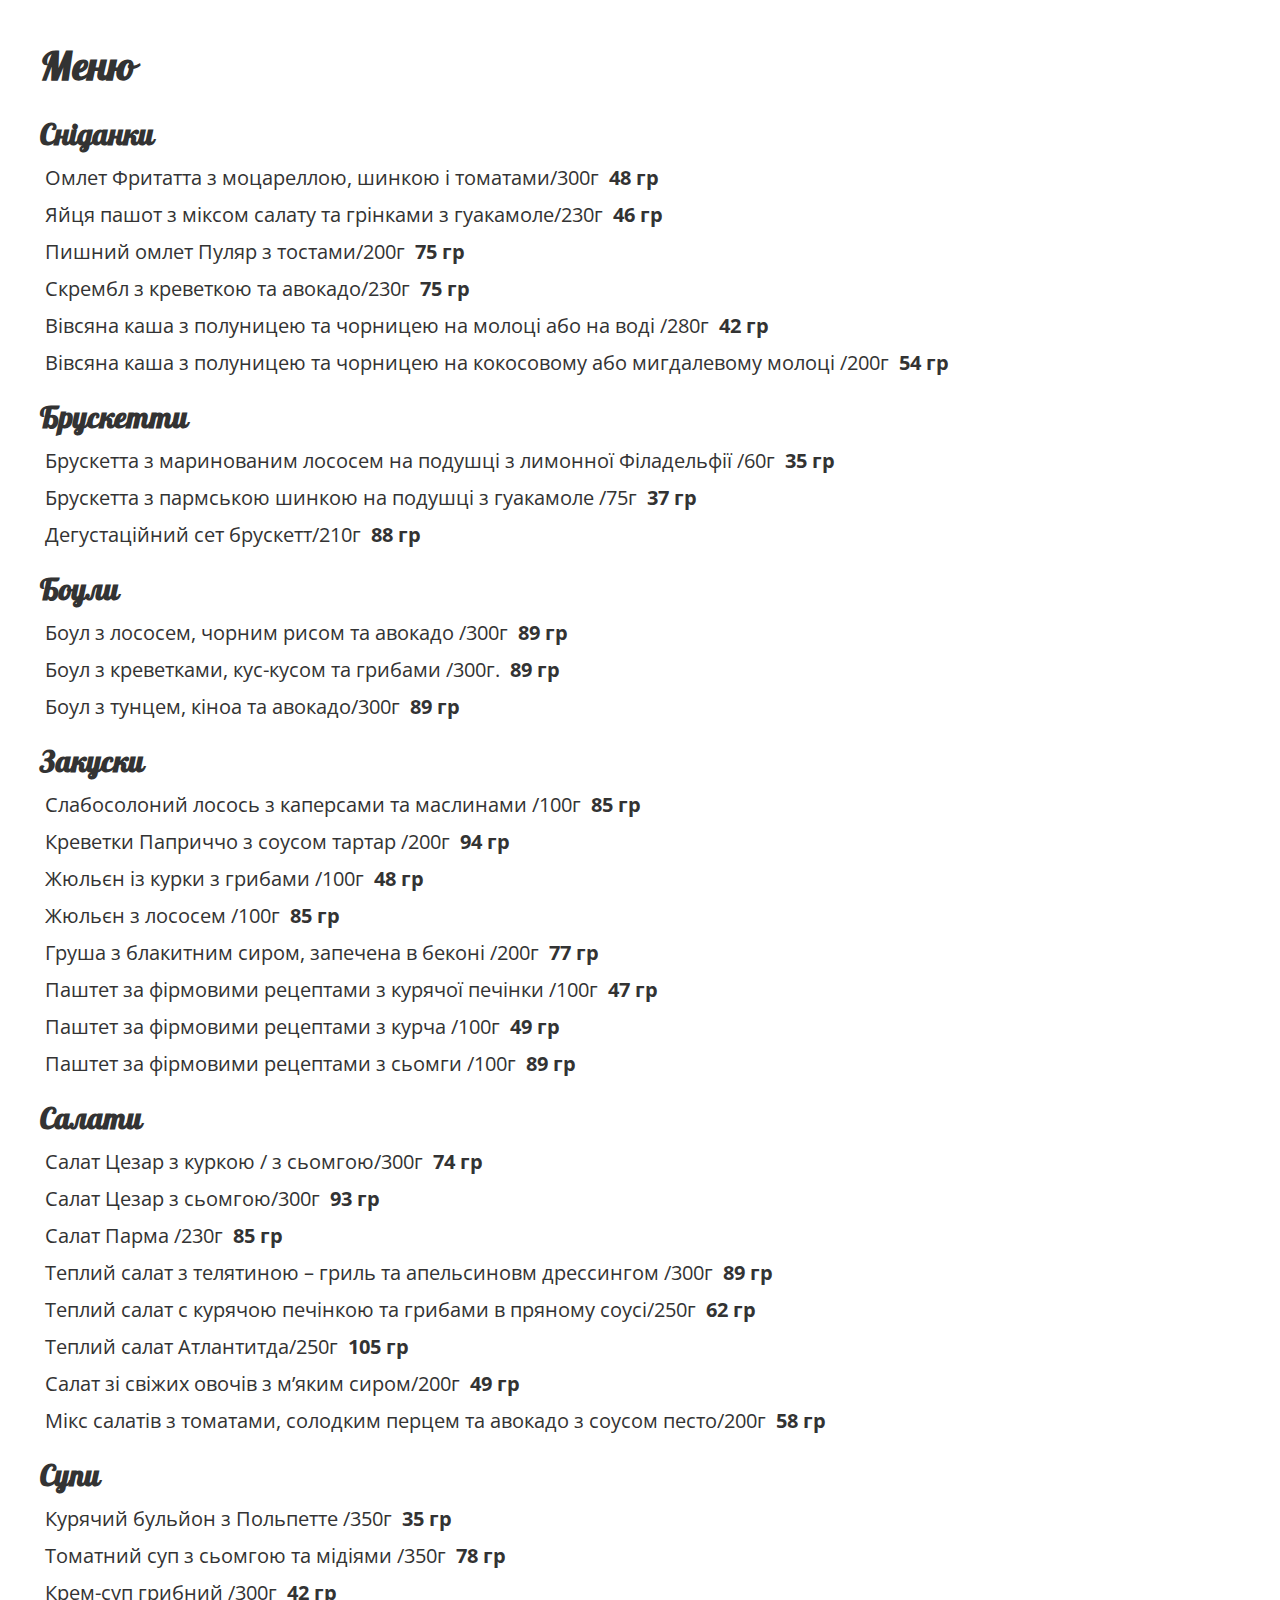
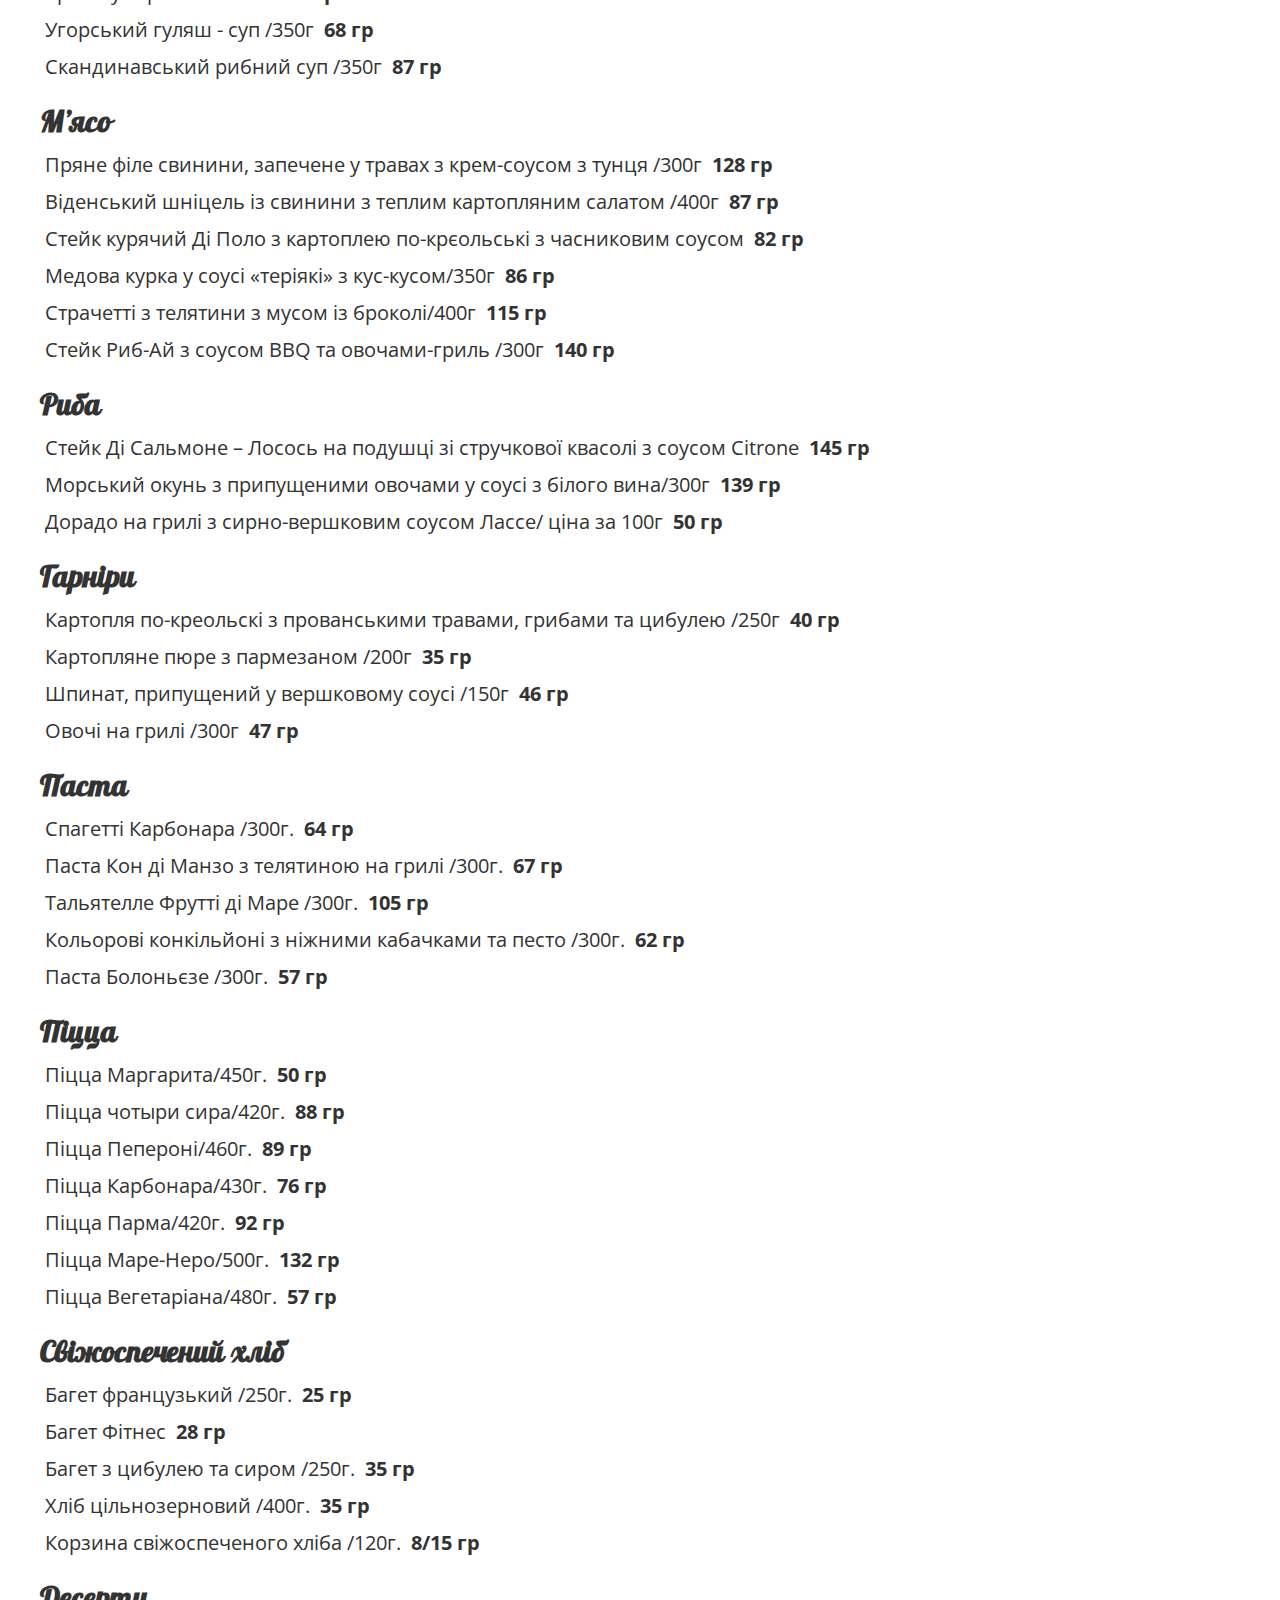
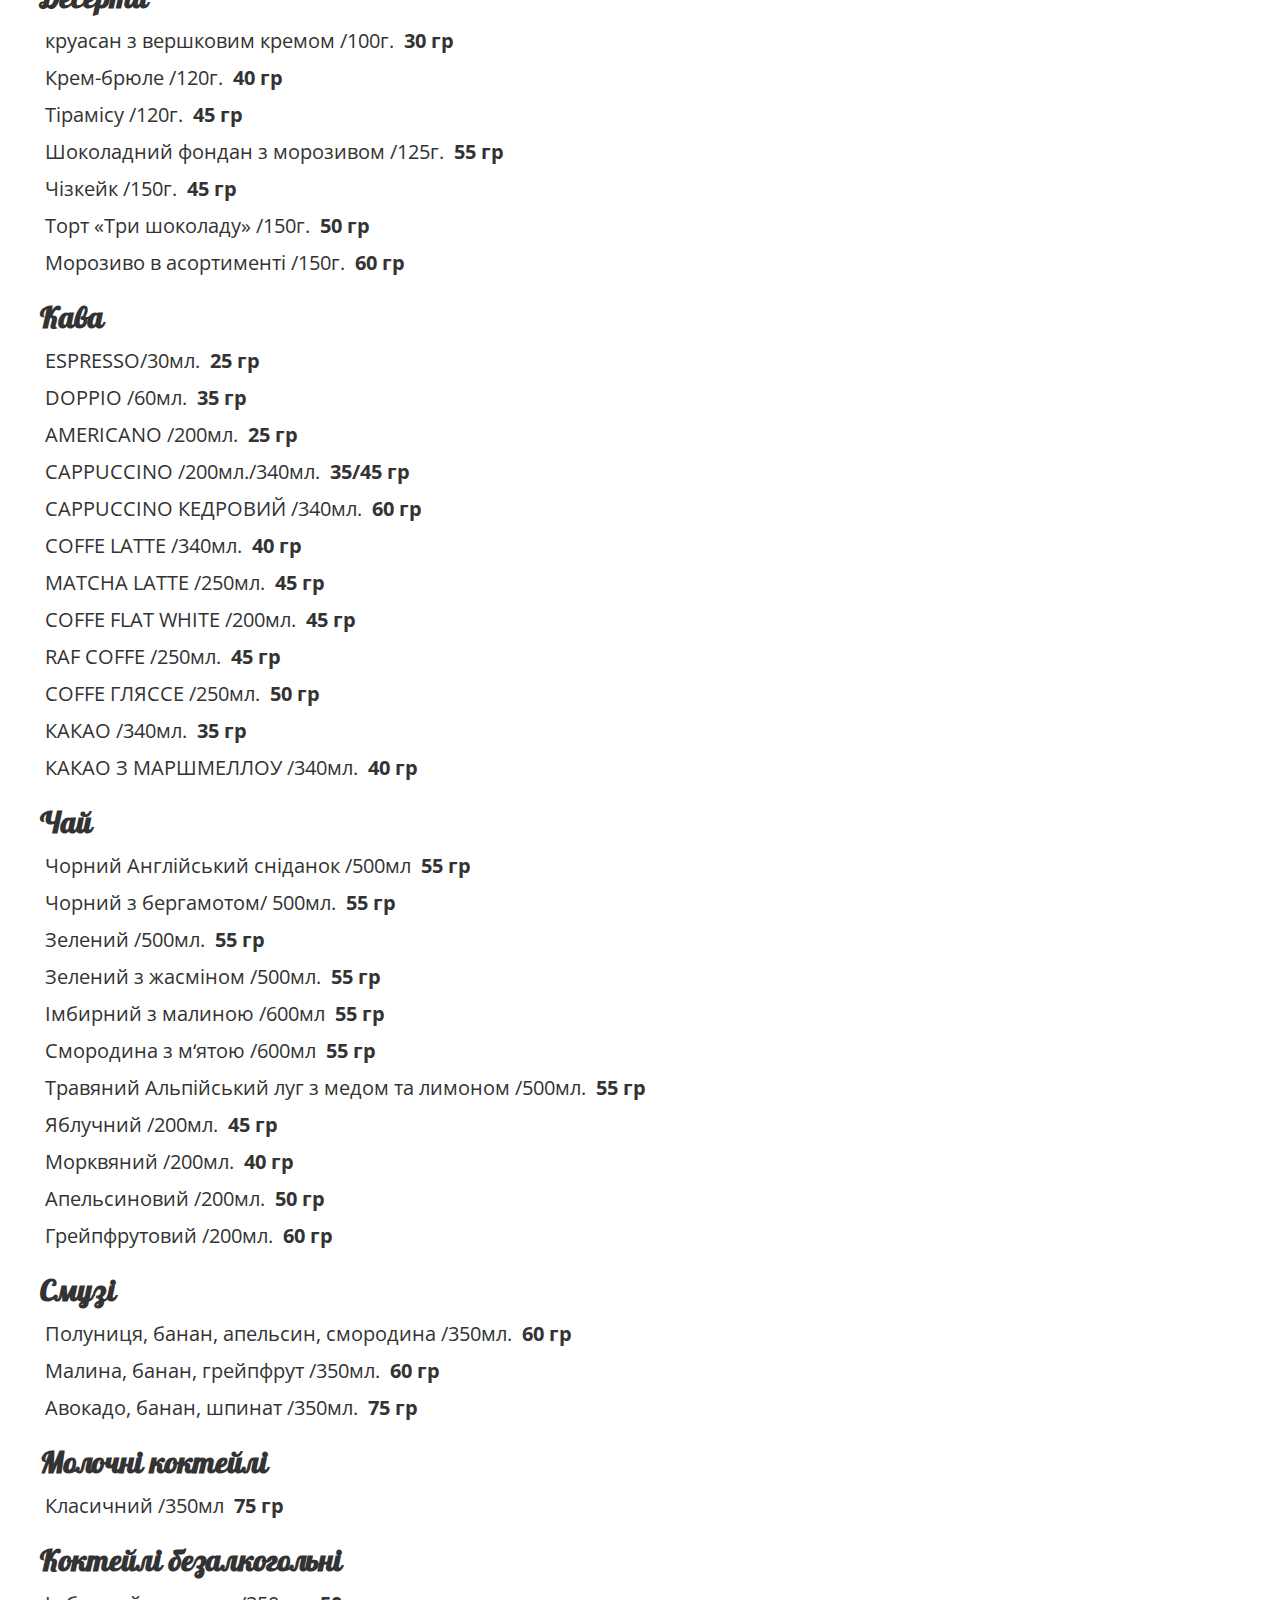
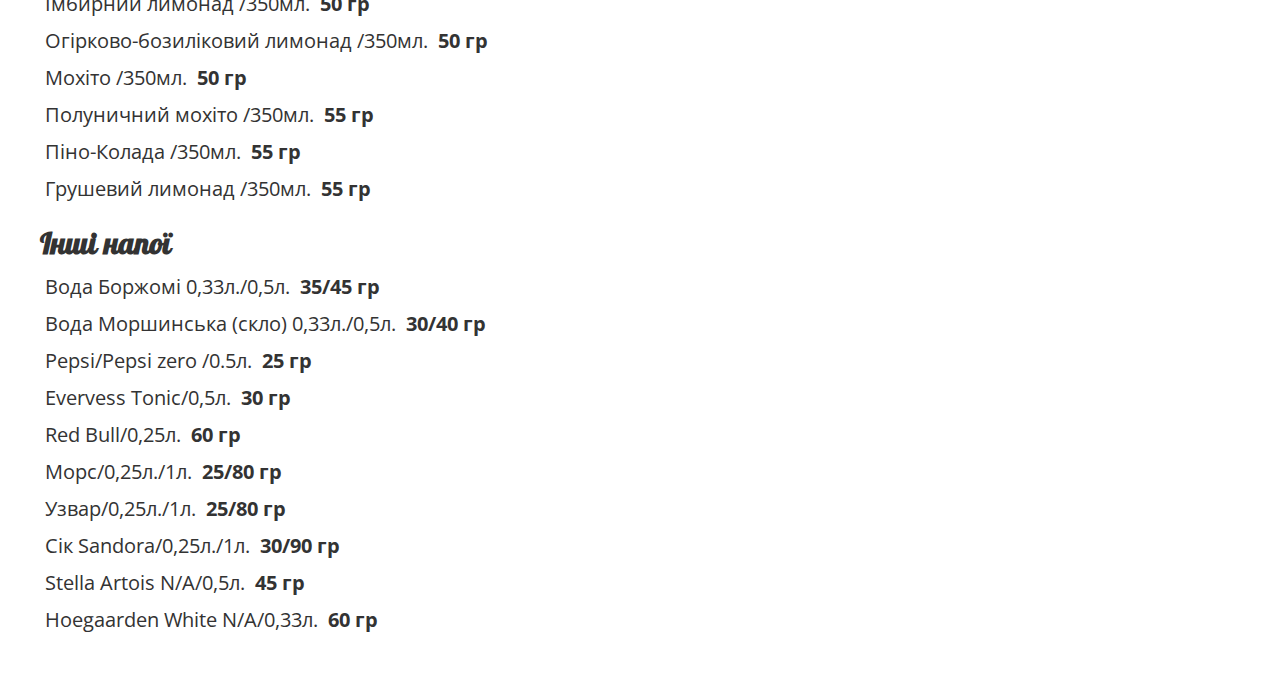
<file: menu.html>
<!DOCTYPE html>
<html lang="ua">
<head>
    <!-- Global site tag (gtag.js) - Google Analytics -->
    <script async src="https://www.googletagmanager.com/gtag/js?id=UA-36772933-3"></script>
    <script>
        window.dataLayer = window.dataLayer || [];
        function gtag(){dataLayer.push(arguments);}
        gtag('js', new Date());

        gtag('config', 'UA-36772933-3');
    </script>

    <meta charset="UTF-8">
    <meta name="viewport" content="width=device-width, initial-scale=1.0" />
    <title>Меню кафе Baguette</title>
    <link href="https://fonts.googleapis.com/css2?family=Dancing+Script&family=Open+Sans:wght@400;600;700&family=Pattaya&display=swap"
          rel="stylesheet">
    <link rel="stylesheet" href="css/index.css"/>
</head>
<body>
<div class="menu">
    <h1>Меню</h1>
    <div class="food-menu-container">
    </div>
</div>
<script src="/js/menuData.js"></script>
</body>
</html>
</file>
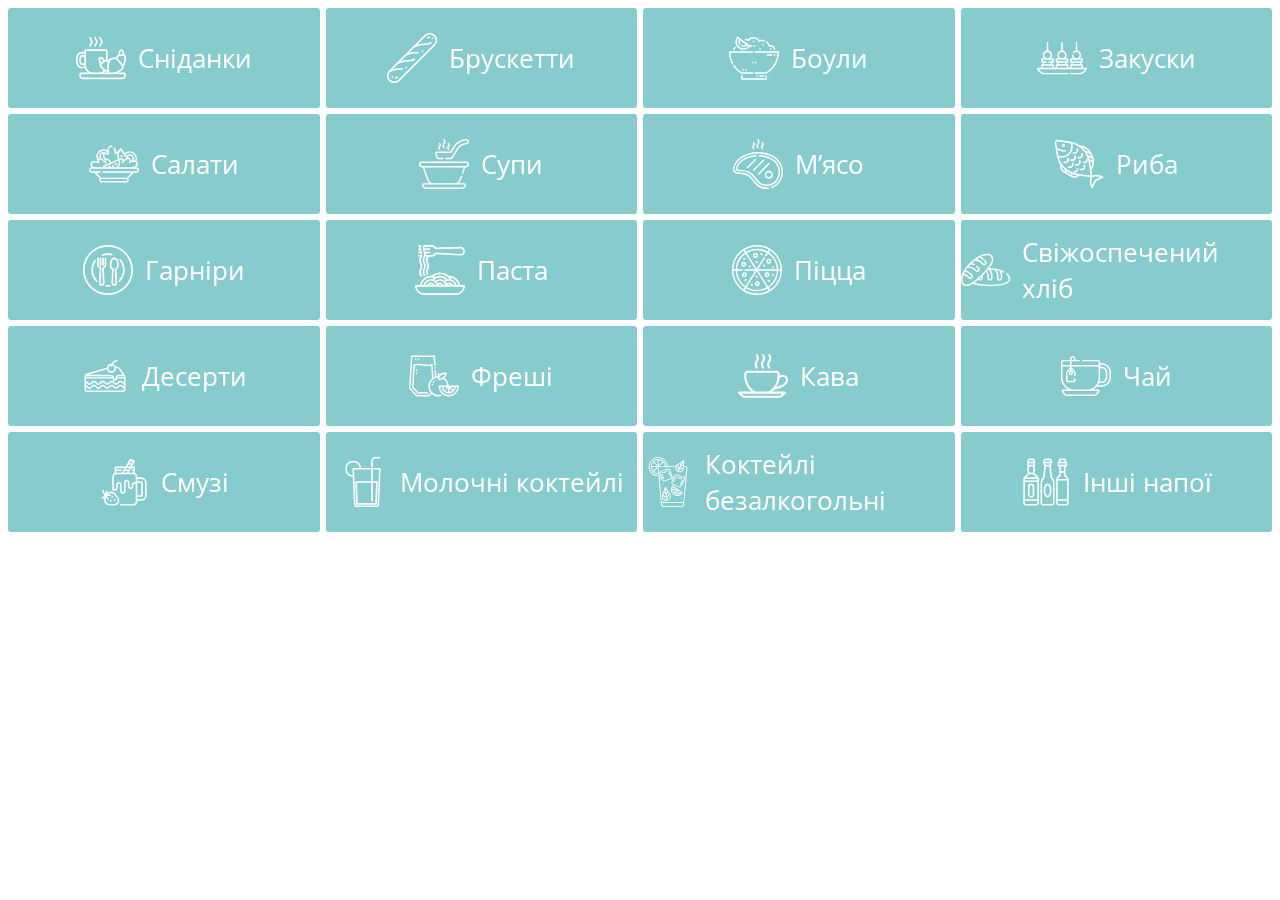
<file: menu2.html>
<!DOCTYPE html>
<html lang="ua">
<head>
    <!-- Global site tag (gtag.js) - Google Analytics -->
    <script async src="https://www.googletagmanager.com/gtag/js?id=UA-36772933-3"></script>
    <script>
        window.dataLayer = window.dataLayer || [];

        function gtag() {
            dataLayer.push(arguments);
        }

        gtag('js', new Date());
        gtag('config', 'UA-36772933-3');
    </script>

    <meta charset="UTF-8">
    <meta name="viewport" content="width=device-width, initial-scale=1.0"/>
    <title>Меню кафе Baguette</title>
    <link href="https://fonts.googleapis.com/css2?family=Dancing+Script&family=Open+Sans:wght@400;600;700&family=Pattaya&display=swap"
          rel="stylesheet">
    <link rel="stylesheet" href="css/menu.css"/>
    <style>
        .menu-grid {
            transition: transform .25s;
            will-change: transform;
        }

        .menu-item:hover {
            cursor: pointer;
        }

        .menu-item.clicked {
            transition: all 0.5s;
            background-color: white;
        }

        .menu-item.clicked .menu-item-text {
            color: #87cccc;
            transition: all 0.5s;

        }

        .menu-item.clicked svg * {
            fill: #87cccc;

        }

        .menu-item.clicked {
            fill: #87cccc;

        }

        .menu-item svg {
            margin-right: 12px;
        }

        .menu-item svg * {
            fill: white;
            transition: all 0.5s;
        }

    </style>
    <script>
        function open1(value, element) {
            element.classList.add("clicked");
            setTimeout(() => {
                window.location = "menu-item.html" + value;
                window.location = "menu-item.html" + value;

            }, 300)
        }
    </script>
</head>
<body>
<div class="w-layout-grid menu-grid">
    <div onclick="open1('#breakfast', this)" class="menu-item w-inline-block">
        <svg xmlns="http://www.w3.org/2000/svg" height="50" viewBox="0 0 60 51" width="50">
            <g>
                <path id="Shape"
                      d="m57.65 43h-6.745c2.5278438-1.0887131 4.6755749-2.9033736 6.171-5.214.318727-.5301793.3593932-1.1823321.109-1.748-.066-.15-.148-.33-.24-.526 1.1869029-1.7145836 2.0713574-3.6197966 2.615-5.633.4593302-2.1816141.5646763-4.4229201.312-6.638-.102854-.9380104-.7371439-1.7327223-1.629-2.041-1.014-4.866-2.379-5.643-2.841-5.9-.5870222-.336412-1.295492-.3864909-1.924-.136-2.476.943-2.485 3.156-2.493 5.107 0 .467-.015.944-.045 1.42-.9606752.2242445-1.7360728.9311133-2.048 1.867-.19953.5831694-.4766875 1.1368117-.824 1.646-.4126926-.2196886-.8377343-.415348-1.273-.586-.4138928-.1533309-.8693158-.1515547-1.282.005l-5.135 1.962c-.4032179.1561665-.7394708.4478686-.951.825-.2377353.4337225-.4517177.8800476-.641 1.337-.2677382-.0819151-.5302264-.1800977-.786-.294v-11.453c0-1.1045695-.8954305-2-2-2h-24c-1.1045695 0-2 .8954305-2 2v1.362c-.92415187-.2402582-1.87512793-.3619025-2.83-.362-7.17 0-7.17 7.88-7.17 10.47 0 5.789 2.814 9.53 7.17 9.53 1.1539351-.0063393 2.30157749-.1705286 3.411-.488.738266 2.2190528 2.1690634 4.1426726 4.082 5.488h-8.313c-.5774462-.049152-1.15058902.1345035-1.59192723.5101105s-.71426775.9120131-.75807277 1.4898895v2c0 2.243 2.218 4 5.05 4h45.9c2.832 0 5.05-1.757 5.05-4v-2c-.043805-.5778764-.3167346-1.1142825-.7580728-1.4898895s-1.014481-.5592625-1.5919272-.5101105zm-3.462-25.974c.0747636-.0402587.1657055-.0356346.236.012.171.095.992.726 1.747 4.037-.841.035-1.931.109-3.2.273.013-.373.016-.737.017-1.076.005-2.072.106-2.829 1.2-3.246zm-3.388 7.138c.1019189-.2975694.3594957-.5147796.67-.565.185-.038.368-.065.571-.1 1.7461601-.2950592 3.513135-.4498869 5.284-.463h.066c.2442174-.0166374.4599992.1577318.495.4.2304313 1.9904468.1406276 4.0049523-.266 5.967-.37752 1.4268423-.9627788 2.7904246-1.737 4.047-1.5143404-2.7984192-3.5952424-5.250546-6.11-7.2.4325107-.6471831.7778187-1.3485584 1.027-2.086zm-9.65 4.261 5.013-1.915c5.353 2.105 8.6 8.972 9.2 10.26-.553.956-2.333 3.369-6.909 5.115-1.5695028.6177391-3.2236731.9936869-4.906 1.115h-1.319c-.6979997-.0321057-1.3886722-.1565209-2.054-.37-.057-.245-.134-.581-.211-.985-.476-2.477-1.307-8.702 1.182-13.22zm-6.091 13.032c.9858946.4784678 2.0113974.8706014 3.065 1.172.03.14.058.259.083.371h-4.907c.639346-.4505591 1.2289914-.9677978 1.759-1.543zm2.673-1.057c-1.3459917-.4450366-2.6125199-1.1015924-3.752-1.945-1.4908343-1.2477453-2.7597514-2.738799-3.753-4.41-.1188041-.2554172-.0439255-.5590914.18-.73.013-.012.026-.024.037-.036 1.3787513-1.1878761 2.8467388-2.2680555 4.391-3.231.159-.1.318-.207.511-.319.2329366-.1515624.5316094-.1581479.771-.017.6260338.3968764 1.3041874.7048221 2.015.915-.7806113 3.1988362-.9165873 6.5210707-.4 9.773zm-8.656-13.672c.0313739-.1057772.1129613-.1892359.218-.223 1.06-.4 1.545.078 2.78 1.661.212.271.439.561.683.852-1.09.731-1.987 1.409-2.665 1.955-1.04-2.318-1.226-3.703-1.016-4.245zm-19.076 4.645c-.89069279.3998395-1.85377499.613215-2.83.627-.76 0-1.17-1.819-1.17-3.53 0-4.47.676-4.47 1.17-4.47 1.02383378-.0417217 2.02845333.2866433 2.83.925zm-8-2.9c0-3.946.588-8.473 5.17-8.473.96081055-.0048014 1.91620706.1440784 2.83.441v2.149c-.8889702-.4008443-1.85491297-.6022246-2.83-.59-2.928 0-3.17 3.061-3.17 6.47 0 3.463 1.185 5.53 3.17 5.53.96441082-.0099033 1.92058186-.1788381 2.83-.5v.5c.0042461.5226935.0463564 1.0443924.126 1.561-.96002924.2835145-1.95501198.4312809-2.956.439-3.237 0-5.17-2.815-5.17-7.53zm10.233 7.551c-.1557672-.6633702-.2339578-1.3425878-.233-2.024l-.0000087-17h24.0000087v10.645c-.5240387-.0488168-1.0509886.0553921-1.517.3-.289-.33-.567-.67-.832-1.01-1.133-1.452-2.54-3.263-5.068-2.3-.6336668.2341163-1.1341067.7323661-1.371 1.365-.521 1.343-.067 3.459 1.359 6.431-.5226578.8072245-.5401172 1.8415963-.045 2.666 1.1192697 1.8743231 2.5493516 3.5444991 4.229 4.939.175.135.356.258.537.382-1.6743466 1.6573767-3.9360879 2.5855102-6.292 2.582h-6c-4.197284.0172163-7.8426871-2.8847192-8.767-6.979zm45.767 10.976c0 1.084-1.4 2-3.05 2h-45.9c-1.65 0-3.05-.916-3.05-2v-1.909c.10544796-.0634555.22699837-.0950586.35-.091h51.3c.1230016-.0040586.244552.0275445.35.091z"
                      class="active-path"/>
                <path id="Shape"
                      d="m22 11c0 .5522847.4477153 1 1 1s1-.4477153 1-1c-.0066363-.705428.2755433-1.3828758.781-1.875 1.6253757-1.76631178 1.6253757-4.48368822 0-6.25-.5054567-.4921242-.7876363-1.16957203-.781-1.875 0-.55228475-.4477153-1-1-1s-1 .44771525-1 1c-.0088131 1.15932949.4275017 2.27785595 1.219 3.125.4999069.49588303.7810925 1.17086442.7810925 1.875s-.2811856 1.37911697-.7810925 1.875c-.7914983.84714405-1.2278131 1.96567051-1.219 3.125z"
                      class="active-path"/>
                <path id="Shape"
                      d="m16 11c0 .5522847.4477153 1 1 1s1-.4477153 1-1c-.0066363-.705428.2755433-1.3828758.781-1.875 1.6253757-1.76631178 1.6253757-4.48368822 0-6.25-.5054567-.4921242-.7876363-1.16957203-.781-1.875 0-.55228475-.4477153-1-1-1s-1 .44771525-1 1c-.0088131 1.15932949.4275017 2.27785595 1.219 3.125.4999069.49588303.7810925 1.17086442.7810925 1.875s-.2811856 1.37911697-.7810925 1.875c-.7914983.84714405-1.2278131 1.96567051-1.219 3.125z"
                      class="active-path"/>
                <path id="Shape"
                      d="m28 11c0 .5522847.4477153 1 1 1s1-.4477153 1-1c-.0066363-.705428.2755433-1.3828758.781-1.875 1.6253757-1.76631178 1.6253757-4.48368822 0-6.25-.5054567-.4921242-.7876363-1.16957203-.781-1.875 0-.55228475-.4477153-1-1-1s-1 .44771525-1 1c-.0088131 1.15932949.4275017 2.27785595 1.219 3.125.4999069.49588303.7810925 1.17086442.7810925 1.875s-.2811856 1.37911697-.7810925 1.875c-.7914983.84714405-1.2278131 1.96567051-1.219 3.125z"
                      class="active-path"/>
            </g>
        </svg>

        <div class="menu-item-text">Cніданки</div>
    </div>
    <div onclick="open1('#baguette', this)" class="menu-item w-inline-block">
        <svg xmlns="http://www.w3.org/2000/svg" xmlns:xlink="http://www.w3.org/1999/xlink" version="1.1" id="Layer_1"
             x="0px" y="0px" viewBox="0 0 511.999 511.999"
             width="50"
             xml:space="preserve" height="512"><g><g>
	<g>
		<path d="M490.254,21.745c-28.948-28.948-76.05-28.948-104.997,0l-363.51,363.51C7.723,399.28,0,417.924,0,437.756    s7.723,38.476,21.745,52.499c14.475,14.474,33.487,21.71,52.499,21.71c19.012,0,38.025-7.237,52.498-21.71l363.51-363.51    c14.023-14.023,21.746-32.668,21.746-52.499C511.999,54.414,504.277,35.769,490.254,21.745z M479.378,115.866l-363.51,363.511    c-22.95,22.952-60.294,22.95-83.245,0c-11.117-11.117-17.24-25.899-17.24-41.622c0-12.455,3.856-24.312,10.979-34.231    c8.493-4.081,49.232-22.784,83.858-23.521c22.349-0.476,39.561-2.187,54.165-5.385l-3.29-15.025    c-13.606,2.978-29.875,4.578-51.202,5.032c-19.641,0.417-40.495,5.843-57.39,11.629l56.737-56.737l0.105,0.206    c0.464-0.234,46.779-23.48,85.46-24.304c46.788-0.996,75.486-7.97,95.958-23.323l-9.229-12.306    c-17.698,13.273-43.732,19.33-87.056,20.251c-19.641,0.417-40.495,5.843-57.39,11.629l56.74-56.74l0.105,0.206    c0.462-0.235,46.699-23.478,85.458-24.303c18.165-0.387,33.168-1.622,45.866-3.779l-2.576-15.166    c-11.946,2.029-26.214,3.195-43.618,3.566c-19.641,0.417-40.495,5.842-57.39,11.629l56.737-56.737l0.105,0.206    c0.464-0.235,46.779-23.48,85.46-24.304c46.788-0.996,75.486-7.97,95.958-23.323l-9.229-12.306    c-17.698,13.273-43.733,19.33-87.056,20.251c-19.641,0.417-40.494,5.842-57.39,11.629l89.877-89.877    c11.475-11.475,26.549-17.213,41.622-17.213c15.073,0,30.147,5.738,41.623,17.213c11.117,11.117,17.24,25.899,17.24,41.622    C496.618,89.969,490.495,104.75,479.378,115.866z"
              data-original="#000000" class="active-path" data-old_color="#000000"/>
	</g>
</g><g>
	<g>
		<path d="M196.95,344.374c-4.229,3.17-8.81,5.854-14.005,8.205l6.341,14.014c6.143-2.779,11.826-6.115,16.892-9.913L196.95,344.374    z"
              data-original="#000000" class="active-path" data-old_color="#000000"/>
	</g>
</g><g>
	<g>
		<path d="M366.118,175.204c-3.675,2.755-7.775,5.231-12.185,7.356l6.676,13.858c5.308-2.557,10.266-5.554,14.738-8.908    L366.118,175.204z"
              data-original="#000000" class="active-path" data-old_color="#000000"/>
	</g>
</g><g>
	<g>
		<path d="M57.946,439.569l-12.434,9.057c2.411,3.31,6.58,8.1,12.752,12.123l8.401-12.884    C62.23,444.972,59.299,441.425,57.946,439.569z"
              data-original="#000000" class="active-path" data-old_color="#000000"/>
	</g>
</g><g>
	<g>
		<path d="M106.151,446.002c-8.965,4.782-17.299,7.018-24.778,6.631l-0.784,15.362c0.807,0.041,1.619,0.062,2.435,0.062    c9.599,0,19.802-2.848,30.365-8.483L106.151,446.002z"
              data-original="#000000" class="active-path" data-old_color="#000000"/>
	</g>
</g><g>
	<g>
		<path d="M463.541,42.281l-8.401,12.884c4.436,2.892,7.367,6.439,8.719,8.296l12.434-9.057    C473.882,51.094,469.713,46.303,463.541,42.281z"
              data-original="#000000" class="active-path" data-old_color="#000000"/>
	</g>
</g><g>
	<g>
		<path d="M408.416,43.455l7.239,13.571c8.966-4.781,17.302-7.01,24.78-6.631l0.785-15.362    C430.918,34.512,419.879,37.341,408.416,43.455z"
              data-original="#000000" class="active-path" data-old_color="#000000"/>
	</g>
</g></g> </svg>

        <div class="menu-item-text">Брускетти</div>
    </div>
    <div onclick="open1('#bowl', this)" class="menu-item w-inline-block">
        <svg xmlns="http://www.w3.org/2000/svg" id="Capa_1" enable-background="new 0 0 512 512" height="50"
             viewBox="0 0 512 512" width="50">
            <g>

                <path d="m130.347 417.579h118.153v-15h-114.133c-33.767-19.785-62.504-47.774-83.19-81.052l-12.738 7.92c22.339 35.937 53.521 66.067 90.173 87.134z"
                      data-original="#000000" class="active-path" data-old_color="#000000"/>
                <path d="m15.117 201.979h233.383v-15h-248.5v7.5c0 42.443 10.609 84.493 30.68 121.603l13.193-7.136c-17.706-32.738-27.588-69.57-28.756-106.967z"
                      data-original="#000000" class="active-path" data-old_color="#000000"/>
                <path d="m263.5 186.979v15h233.383c-2.588 82.522-47.73 158.702-119.25 200.6h-114.132v15h118.152l1.735-.998c38.382-22.06 70.582-53.866 93.12-91.979 23.22-39.266 35.492-84.261 35.492-130.123v-7.5z"
                      data-original="#000000" class="active-path" data-old_color="#000000"/>
                <path d="m372.151 462.58h-232.302v-30.001h-15v45.001h262.302v-45.001h-15z" data-original="#000000"
                      class="active-path" data-old_color="#000000"/>
                <path d="m282.151 432.579h15v15h-15z" data-original="#000000" class="active-path"
                      data-old_color="#000000"/>
                <path d="m312.151 432.579h45v15h-45z" data-original="#000000" class="active-path"
                      data-old_color="#000000"/>
                <path d="m405.566 133.415 2.065 6.37 6.563-1.334c10.878-2.209 21.713.14 30.51 6.62 9.013 6.64 14.813 16.722 15.916 27.661l14.924-1.504c-1.526-15.149-9.524-29.085-21.943-38.233-10.506-7.74-23.072-11.255-35.949-10.169-7.018-17.146-19.48-31.529-35.601-40.934l-7.559 12.955c14.768 8.616 25.803 22.313 31.074 38.568z"
                      data-original="#000000" class="active-path" data-old_color="#000000"/>
                <path d="m70.824 149.003-10.305-10.9c-9.202 8.7-16.194 19.583-20.219 31.472l14.207 4.811c3.244-9.581 8.887-18.358 16.317-25.383z"
                      data-original="#000000" class="active-path" data-old_color="#000000"/>
                <path d="m196.298 80.869 5.716 3.716 4.242-5.337c12.152-15.288 31.092-23.454 50.641-21.843 19.823 1.633 36.718 12.509 46.35 29.84l3.248 5.843 6.176-2.557c15.753-6.522 33.34-7.002 49.519-1.353l4.945-14.16c-17.621-6.155-36.621-6.32-54.168-.578-12.41-18.332-32.475-30.143-54.838-31.984-22.379-1.834-44.105 6.517-59.344 22.548-10.711-5.458-22.506-7.493-34.467-5.89l1.99 14.867c10.524-1.408 20.888.974 29.99 6.888z"
                      data-original="#000000" class="active-path" data-old_color="#000000"/>
                <path d="m99.516 155.833c14.719 10.878 31.893 16.121 48.927 16.121 24.099 0 47.91-10.505 64.082-30.395h27.166v-15h-28.355l-124.68-92.139-4.457 6.032c-27.036 36.585-19.267 88.344 17.317 115.381zm-9.378-100.188 12.161 8.987c-10.75 19.892-7.646 44.649 8.472 61.315l10.781-10.428c-10.989-11.362-13.497-27.994-7.015-41.843l59.106 43.68c-11.336 10.261-27.972 12.748-42.058 5.577l-6.803 13.369c7.619 3.877 15.769 5.74 23.82 5.74 13.781 0 27.255-5.48 37.267-15.651l12.173 8.996c-23.04 24.881-61.719 28.995-89.612 8.383-27.893-20.614-35.312-58.796-18.292-88.125z"
                      data-original="#000000" class="active-path" data-old_color="#000000"/>
                <path d="m310.206 156.98h15v15h-15z" data-original="#000000" class="active-path"
                      data-old_color="#000000"/>
                <path d="m254.689 126.559h15v15h-15z" data-original="#000000" class="active-path"
                      data-old_color="#000000"/>
                <path d="m341.705 113.192h15.001v15h-15.001z" data-original="#000000" class="active-path"
                      data-old_color="#000000"/>
                <path d="m244.206 79.442h15v15h-15z" data-original="#000000" class="active-path"
                      data-old_color="#000000"/>
                <path d="m418.206 156.98h15v15h-15z" data-original="#000000" class="active-path"
                      data-old_color="#000000"/>
                <path d="m233.5 294.779h15v15h-15z" data-original="#000000" class="active-path"
                      data-old_color="#000000"/>
                <path d="m263.5 294.779h15v15h-15z" data-original="#000000" class="active-path"
                      data-old_color="#000000"/>
                <path d="m384.501 216.979h60v15h-60z" data-original="#000000" class="active-path"
                      data-old_color="#000000"/>
                <path d="m459.501 216.979h15v15h-15z" data-original="#000000" class="active-path"
                      data-old_color="#000000"/>
                <path d="m139.848 372.58h15.001v15h-15.001z" data-original="#000000" class="active-path"
                      data-old_color="#000000"/>
                <path d="m169.849 372.58h15v15h-15z" data-original="#000000" class="active-path"
                      data-old_color="#000000"/>

            </g>
        </svg>

        <div class="menu-item-text">Боули</div>
    </div>
    <div onclick="open1('#snacks', this)" class="menu-item w-inline-block">
        <svg xmlns="http://www.w3.org/2000/svg" id="Capa_1" enable-background="new 0 0 512 512" height="50"
             viewBox="0 0 512 512" width="50" class="">
            <g>

                <path d="m510.599 358.975c-1.411-1.974-3.687-3.145-6.114-3.145h-35.152v-27.81c0-4.15-3.365-7.515-7.515-7.515h-6.884v-16.403h6.884c4.15 0 7.515-3.365 7.515-7.515v-30.761c0-4.15-3.365-7.515-7.515-7.515h-22.721c7.991-8.509 12.9-19.943 12.9-32.509 0-23.656-17.37-43.325-40.024-46.939v-82.755c0-4.15-3.365-7.515-7.515-7.515s-7.515 3.365-7.515 7.515v82.749c-10.073 1.586-19.319 6.349-26.576 13.815-2.893 2.976-2.825 7.734.151 10.626 2.976 2.893 7.734 2.825 10.626-.151 6.078-6.252 14.193-9.732 22.891-9.842.141.008.28.021.423.021.142 0 .28-.013.419-.021 17.732.226 32.09 14.713 32.09 32.498 0 17.925-14.583 32.509-32.509 32.509-17.925 0-32.509-14.583-32.509-32.509 0-4.15-3.365-7.515-7.515-7.515s-7.515 3.364-7.515 7.515c0 12.566 4.909 24 12.9 32.509h-22.721c-4.15 0-7.515 3.365-7.515 7.515v30.761c0 4.15 3.365 7.515 7.515 7.515h6.884v16.403h-6.884c-4.15 0-7.515 3.365-7.515 7.515v27.81h-18.718v-27.81c0-4.15-3.365-7.515-7.515-7.515h-6.884v-16.403h6.884c4.15 0 7.515-3.365 7.515-7.515v-30.761c0-4.15-3.365-7.515-7.515-7.515h-22.72c7.991-8.509 12.9-19.943 12.9-32.509 0-23.656-17.37-43.325-40.024-46.939v-82.756c0-4.15-3.365-7.515-7.515-7.515s-7.515 3.365-7.515 7.515v82.756c-22.654 3.614-40.024 23.283-40.024 46.939 0 12.566 4.91 24 12.9 32.509h-22.721c-4.15 0-7.515 3.365-7.515 7.515v30.761c0 4.15 3.365 7.515 7.515 7.515h6.884v16.403h-6.884c-4.15 0-7.515 3.365-7.515 7.515v27.81h-18.711v-27.81c0-4.15-3.365-7.515-7.515-7.515h-6.884v-16.403h6.884c4.15 0 7.515-3.365 7.515-7.515v-30.761c0-4.15-3.365-7.515-7.515-7.515h-22.72c7.99-8.509 12.9-19.943 12.9-32.509 0-23.656-17.369-43.325-40.023-46.939v-82.756c0-4.15-3.365-7.515-7.515-7.515s-7.515 3.365-7.515 7.515v82.756c-22.654 3.614-40.024 23.283-40.024 46.939 0 12.566 4.909 24 12.9 32.509h-22.721c-4.15 0-7.515 3.365-7.515 7.515v30.761c0 4.15 3.365 7.515 7.515 7.515h6.884v16.403h-6.884c-4.15 0-7.515 3.365-7.515 7.515v27.81h-35.152c-5.064 0-8.753 5.147-7.11 9.947 11.791 34.47 44.189 57.629 80.619 57.629h236.026c4.15 0 7.515-3.365 7.515-7.515s-3.365-7.515-7.515-7.515h-236.025c-26.347 0-50.135-14.709-62.117-37.517h474.195c-11.982 22.808-35.77 37.516-62.117 37.516h-83.877c-4.15 0-7.515 3.365-7.515 7.515s3.365 7.515 7.515 7.515h83.877c36.43 0 68.828-23.159 80.619-57.629.786-2.295.414-4.828-.996-6.802zm-155.985-85.633h99.69v15.732h-99.69zm14.399 30.761h70.892v16.403h-70.892zm-14.399 31.433h99.69v20.295h-99.69zm-131.131-109.733c0-17.785 14.357-32.272 32.09-32.498.14.008.278.021.419.021.142 0 .28-.013.419-.021 17.732.226 32.09 14.713 32.09 32.498 0 17.925-14.583 32.509-32.509 32.509s-32.509-14.583-32.509-32.509zm-17.336 47.539h99.69v15.732h-99.69zm14.399 30.761h70.892v16.403h-70.892zm-14.399 31.433h99.69v20.295h-99.69zm-131.124-109.733c0-17.785 14.357-32.272 32.09-32.498.14.008.278.021.419.021s.28-.013.419-.021c17.732.226 32.089 14.713 32.089 32.498 0 17.925-14.583 32.509-32.508 32.509-17.926 0-32.509-14.583-32.509-32.509zm-2.937 78.3h20.416c4.15 0 7.515-3.365 7.515-7.515s-3.365-7.515-7.515-7.515h-34.815v-15.732h99.69v15.732h-34.815c-4.15 0-7.515 3.365-7.515 7.515s3.365 7.515 7.515 7.515h20.416v16.403h-70.892zm-14.399 31.433h99.69v20.295h-99.69z"
                      data-original="#000000" class="active-path" data-old_color="#000000"/>

            </g>
        </svg>

        <div class="menu-item-text">Закуски</div>
    </div>
    <div onclick="open1('#salads', this)" class="menu-item w-inline-block">
        <svg xmlns="http://www.w3.org/2000/svg" id="Capa_1" enable-background="new 0 0 512 512" height="50"
             viewBox="0 0 512 512" width="50" class="">
            <g>
                <path d="m263.029 262.333 15.345 5.856c.88.336 1.784.495 2.673.495 3.021 0 5.867-1.838 7.008-4.828 1.477-3.87-.463-8.205-4.332-9.681l-15.345-5.856c-3.868-1.476-8.204.462-9.681 4.333-1.478 3.87.462 8.204 4.332 9.681z"
                      data-original="#000000" class="active-path" data-old_color="#000000"/>
                <path d="m484.644 288.829h-4.078c7.152-4.652 13.337-10.369 17.153-17.365 4.341-7.958 5.183-16.598 2.502-25.678-2.468-8.361-7.227-14.764-14.157-19.095 3.365-8.529 5.129-17.703 5.129-26.924 0-40.361-32.836-73.197-73.197-73.197-19.54 0-38.039 7.753-51.722 21.438l-34.651-49.67c-1.214-1.741-3.109-2.886-5.215-3.15-2.106-.265-4.225.374-5.833 1.761-9.418 8.12-17.052 17.999-22.556 28.984-7.716.751-14.941 4.107-20.608 7.641-1.286-12.001-4.342-29.265-11.603-43.229-1.912-3.675-6.438-5.104-10.115-3.194-3.675 1.911-5.105 6.439-3.194 10.115 10.526 20.242 10.843 50.582 10.845 50.882.016 3.029 1.853 5.752 4.656 6.9.92.377 1.885.56 2.842.56 1.958 0 3.881-.767 5.317-2.209.093-.093 6.919-6.788 15.306-10.391-.98 3.542-1.776 7.147-2.339 10.812-2.774 18.052-.214 36.438 7.216 52.907l-67.299 30.119c-15.295-26.488-31.165-38.993-47.215-37.192-4.542.511-8.186 1.651-11.126 3.125-12.082-19.257-16.8-34.261-12.636-40.558 1.564-2.365 6.328-9.563 20.716-6.317 8.536 1.925 15.773 6.458 15.831 6.495 2.554 1.63 5.837 1.562 8.323-.17 2.485-1.732 3.684-4.79 3.039-7.75-1.018-4.669-2.27-12.707-2.772-21.79-.002-.214-.012-.428-.032-.641-.748-14.652.499-31.861 7.836-42.071 3.829-5.328 9.025-8.286 15.884-9.043 2.113-.233 4.143-.228 6.034.016 4.111.536 7.867-2.373 8.396-6.482.529-4.108-2.373-7.867-6.481-8.396-3.07-.396-6.298-.412-9.593-.048-11.17 1.232-20.059 6.346-26.42 15.198-6.216 8.649-9.77 20.659-10.636 35.781-11.68-7.536-25.275-11.59-39.544-11.59-40.361 0-73.197 32.836-73.197 73.197 0 14.206 4.068 27.925 11.757 39.777-.5 4.071-.375 8.224.145 12.162-14.594-4.193-37.869-8.608-54.396-.706-8.879 4.246-14.836 11.328-17.706 21.05-4.93 16.704 2.511 29.123 12.89 37.934h-.783c-15.085.002-27.357 12.274-27.357 27.358v1.613c0 15.084 12.272 27.355 27.356 27.355h24.803l60.146 58.619c-4.358 4.597-7.04 10.799-7.04 17.618v.213c0 13.813 11.26 24.634 25.634 24.634h250.203c14.374 0 25.634-10.82 25.634-24.634v-.213c0-6.82-2.682-13.021-7.04-17.618l60.146-58.619h24.803c15.084 0 27.356-12.272 27.356-27.355v-1.613c-.001-15.084-12.273-27.356-27.357-27.356zm-.094-24.547c-5.032 9.227-19.349 17.869-39.279 23.711-.669.196-1.286.484-1.851.836h-139.427c14.403-21.574 19.222-47.846 13.362-73.103 5.302-4.657 10.206-6.771 14.61-6.275 7.364.829 8.904 3.736 9.411 4.691 3.169 5.98-1.174 18.127-3.767 23.059-1.816 3.421-.73 7.662 2.508 9.787 3.238 2.126 7.561 1.436 9.977-1.59 12.196-15.278 31.086-33.574 44.328-39.926.563-.174 1.111-.421 1.635-.735 3.779-1.578 7.018-2.056 9.39-1.033 3.713 1.602 8.594 5.003 8.115 16.008-.328 7.52-3.077 14.367-3.098 14.419-1.154 2.801-.509 6.021 1.634 8.162 2.144 2.142 5.365 2.783 8.164 1.626 10.087-4.167 39.771-13.304 55.781-5.649 4.95 2.367 8.152 6.215 9.79 11.764 1.534 5.192 1.114 9.852-1.283 14.248zm-229.719 19.17-6.709-14.991c-1.692-3.78-6.128-5.474-9.909-3.782s-5.474 6.128-3.782 9.909l6.373 14.241h-23.625l2.75-7.207c1.477-3.87-.463-8.205-4.333-9.681-3.869-1.477-8.205.462-9.681 4.332l-4.792 12.555h-34.895c-.119-.163-3.088-3.767-4.345-5.493l141.086-63.142c4.98 23.414-1.038 48.477-16.511 67.103-.398.479-.717.995-.977 1.532h-30.371c.555-1.705.511-3.61-.279-5.376zm137.461-98.15c5.187-9.227 14.94-15.041 25.704-15.041 16.269 0 29.505 13.236 29.505 29.505 0 8.955-4 17.324-10.974 22.961-.28.227-.533.474-.772.731-2.726.633-5.294 1.311-7.636 1.984 1.731-13.132-.862-28.669-16.731-35.513-4.832-2.083-10.251-2.298-16.31-.633zm25.704-43.733c32.09 0 58.197 26.107 58.197 58.197 0 7.537-1.415 14.786-4.171 21.633-4.713-.892-9.661-1.153-14.598-.984 3.293-6.282 5.076-13.332 5.076-20.649 0-24.54-19.965-44.505-44.505-44.505-13.842 0-26.588 6.366-34.895 16.867l-8.081-11.584c11.031-12.083 26.544-18.975 42.977-18.975zm-93.663-27.464 56.902 81.564c-5.585 3.468-11.603 8.143-18.087 14.047-2.056 1.871-4.046 3.766-5.944 5.634-.383-2.82-1.183-5.596-2.553-8.192-2.621-4.97-8.394-11.193-21.008-12.613-7.69-.864-15.398 1.597-23.005 7.322-6.709-14.17-9.092-30.114-6.687-45.769 2.429-15.81 9.577-30.448 20.382-41.993zm-164.294 99.833c-.896 2.103-1.471 4.296-1.773 6.521-1.898-1.869-3.888-3.763-5.944-5.635-10.366-9.439-19.544-15.743-27.656-18.974-.077-.124-.148-.251-.233-.372-3.462-4.959-5.292-10.792-5.292-16.867 0-16.269 13.236-29.505 29.505-29.505.255 0 .507.021.761.028-1.363 1.411-2.655 3.001-3.853 4.813-8.349 12.624-3.605 32.258 14.485 59.991zm-69.59-35.327c0-32.09 26.107-58.197 58.197-58.197 14.933 0 28.948 5.562 39.765 15.711.184 2.519.408 4.915.656 7.113-5.624-1.946-11.883-3.249-18.071-3.111-6.774-3.942-14.447-6.021-22.351-6.021-24.54 0-44.505 19.965-44.505 44.505 0 5.336.944 10.547 2.76 15.45-.96.261-1.902.581-2.819.977-3.729 1.608-6.717 3.701-9.096 6.125-2.981-7.087-4.536-14.725-4.536-22.552zm-33.991 109.664c-21.621-9.035-30.646-20.183-26.823-33.133 1.636-5.544 4.834-9.39 9.776-11.757 15.948-7.642 45.688 1.483 55.795 5.642 2.794 1.153 6.003.509 8.147-1.622s2.795-5.349 1.657-8.15c-.027-.068-2.777-6.915-3.104-14.435-.479-11.005 4.401-14.406 8.115-16.008 10.697-4.612 39.018 21.252 55.354 41.695 2.414 3.02 6.725 3.704 9.96 1.589 3.236-2.116 4.33-6.351 2.531-9.773-2.6-4.945-6.943-17.092-3.774-23.072.506-.955 2.047-3.862 9.411-4.691 9.017-1.022 20.431 9.274 31.765 28.45l-67.506 30.212c-1.938.867-3.417 2.515-4.071 4.534s-.422 4.221.638 6.06c.984 1.707 2.044 3.371 3.135 5.014h-89.948c-.334-.208-.683-.399-1.058-.555zm335.277 133.328c0 6.325-5.35 9.634-10.634 9.634h-250.203c-5.285 0-10.634-3.309-10.634-9.634v-.213c0-5.863 4.771-10.634 10.634-10.634h250.203c5.863 0 10.634 4.771 10.634 10.634zm105.265-103.805c0 6.813-5.543 12.355-12.356 12.355h-341.164c-4.142 0-7.5 3.358-7.5 7.5s3.358 7.5 7.5 7.5h294.87l-51.922 50.603h-5.327-250.203-5.327l-51.921-50.603h39.83c4.142 0 7.5-3.358 7.5-7.5s-3.358-7.5-7.5-7.5h-86.124c-6.813 0-12.356-5.543-12.356-12.355v-1.613c0-6.813 5.543-12.356 12.356-12.356h457.288c6.813 0 12.356 5.543 12.356 12.356z"
                      data-original="#000000" class="active-path" data-old_color="#000000"/>
                <path d="m328.166 181.227c.1 0 .199-.002.299-.006l14.114-.554c4.139-.162 7.363-3.649 7.2-7.788-.162-4.139-3.655-7.347-7.788-7.2l-14.114.554c-4.139.162-7.363 3.649-7.2 7.788.158 4.039 3.483 7.206 7.489 7.206z"
                      data-original="#000000" class="active-path" data-old_color="#000000"/>
            </g>
        </svg>

        <div class="menu-item-text">Cалати</div>
    </div>
    <div onclick="open1('#soup', this)" class="menu-item w-inline-block">
        <svg xmlns="http://www.w3.org/2000/svg" id="Capa_1" enable-background="new 0 0 512 512" height="50"
             viewBox="0 0 512 512" width="50">
            <g>
                <path d="m205.696 111.267c2.929 2.929 7.677 2.928 10.606 0 2.93-2.929 2.93-7.677.001-10.606-5.471-5.471-5.471-14.373 0-19.844 11.318-11.319 11.318-29.738 0-41.057-2.929-2.929-7.678-2.929-10.606 0-2.93 2.929-2.93 7.677-.001 10.606 5.471 5.471 5.471 14.373 0 19.844-11.318 11.319-11.318 29.737 0 41.057zm90 0c2.929 2.929 7.677 2.928 10.606 0 2.93-2.929 2.93-7.677.001-10.606-5.471-5.471-5.471-14.373 0-19.844 11.318-11.319 11.318-29.738 0-41.057-2.929-2.929-7.678-2.929-10.606 0-2.93 2.929-2.93 7.677-.001 10.606 5.471 5.471 5.471 14.373 0 19.844-11.318 11.319-11.318 29.737 0 41.057zm-55.8-41.448c0 9.85 3.836 19.111 10.801 26.076 2.929 2.929 7.678 2.929 10.607 0s2.929-7.678 0-10.606c-8.53-8.53-8.53-22.409 0-30.939 14.378-14.378 14.378-37.774 0-52.153-2.93-2.929-7.678-2.929-10.607 0s-2.929 7.678 0 10.606c8.53 8.53 8.53 22.41 0 30.94-6.966 6.965-10.801 16.226-10.801 26.076zm-64.038 113.673c4.603 14.423 17.867 24.113 33.006 24.113h33.531c4.143 0 7.5-3.358 7.5-7.5s-3.357-7.5-7.5-7.5h-33.531c-8.585 0-16.106-5.495-18.717-13.673l-10.376-32.511c-.402-1.408.432-2.571 1.907-2.61h140.106c4.176 0 8.66-2.46 10.906-5.984l39.171-61.51c21.182-33.26 72.328-61.317 111.745-61.317h.115c6.883.01 13.085 5.843 13.272 12.483.1 3.521-1.199 6.847-3.659 9.363-2.664 2.725-6.087 3.872-9.812 3.872-36.079 0-71.138 19.748-91.603 51.638l-58.537 91.214c-3.632 5.658-9.812 9.036-16.535 9.036h-39.452c-4.143 0-7.5 3.358-7.5 7.5s3.357 7.5 7.5 7.5h39.452c11.855 0 22.756-5.957 29.158-15.934l58.538-91.214c17.73-27.63 47.956-44.739 78.976-44.739 7.796 0 15.032-2.748 20.543-8.387 5.327-5.45 8.142-12.649 7.926-20.272-.421-14.9-13.092-27.039-28.245-27.06h-.137c-44.634 0-100.412 30.598-124.396 68.259l-38.561 60.552h-138.97c-11.41-.094-19.712 11.395-16.196 22.17zm306.051 47.925h-451.818c-16.592 0-30.091 13.458-30.091 30s13.499 30 30.091 30h7.524l47.057 130.909c4.278 11.905 11.723 22.062 21.167 29.674h-59.444c-8.489 0-15.395 6.906-15.395 15.395 0 24.595 20.01 44.605 44.605 44.605h360.789c24.596 0 44.606-20.01 44.606-44.605 0-8.489-6.906-15.395-15.395-15.395h-59.444c9.444-7.612 16.888-17.769 21.166-29.673l13.836-38.488c1.401-3.898-.622-8.194-4.521-9.595-3.893-1.4-8.193.622-9.595 4.521l-13.837 38.489c-7.467 20.783-27.32 34.746-49.4 34.746h-215.62c-22.08 0-41.934-13.963-49.402-34.747l-45.234-125.836h404.892l-19.319 53.744c-1.401 3.898.623 8.194 4.521 9.595 3.803 1.367 8.183-.574 9.595-4.521l21.143-58.818h7.524c16.592 0 30.091-13.458 30.091-30s-13.5-30-30.092-30zm-16.304 235.583c.218 0 .395.177.395.395 0 16.324-13.281 29.605-29.605 29.605h-360.79c-16.324 0-29.605-13.281-29.605-29.605 0-.218.177-.395.395-.395zm16.304-190.583h-451.818c-8.321 0-15.091-6.729-15.091-15s6.77-15 15.091-15h451.818c8.321 0 15.091 6.729 15.091 15s-6.77 15-15.091 15z"
                      data-original="#000000" class="active-path" data-old_color="#000000"/>

            </g>
        </svg>

        <div class="menu-item-text">Cупи</div>
    </div>
    <div onclick="open1('#meat', this)" class="menu-item w-inline-block">
        <svg xmlns="http://www.w3.org/2000/svg" id="Capa_1" enable-background="new 0 0 512.023 512.023" height="50"
             viewBox="0 0 512.023 512.023" width="50" class="">
            <g>
                <path d="m205.704 103.713c2.929 2.929 7.677 2.928 10.606 0 2.93-2.929 2.93-7.677.001-10.606-5.471-5.471-5.471-14.373 0-19.844 11.318-11.319 11.318-29.737 0-41.057-2.929-2.929-7.678-2.929-10.606 0-2.93 2.929-2.93 7.677-.001 10.606 5.471 5.471 5.471 14.373 0 19.844-11.319 11.319-11.319 29.738 0 41.057zm158.389 142.748-107.833 107.834c-2.929 2.929-2.929 7.678 0 10.606 2.929 2.929 7.677 2.929 10.607 0l107.833-107.833c2.929-2.929 2.929-7.678 0-10.606-2.929-2.93-7.677-2.93-10.607-.001zm-124.19-176.633c0 9.85 3.836 19.111 10.801 26.076 2.929 2.929 7.678 2.929 10.607 0s2.929-7.678 0-10.606c-8.53-8.53-8.53-22.409 0-30.939 14.378-14.378 14.378-37.774 0-52.153-2.93-2.929-7.678-2.929-10.607 0s-2.929 7.678 0 10.606c8.53 8.53 8.53 22.41 0 30.94-6.965 6.965-10.801 16.226-10.801 26.076zm55.801 33.885c2.929 2.929 7.677 2.928 10.606 0 2.93-2.929 2.93-7.677.001-10.606-5.471-5.471-5.471-14.373 0-19.844 11.318-11.319 11.318-29.737 0-41.057-2.929-2.929-7.678-2.929-10.606 0-2.93 2.929-2.93 7.677-.001 10.606 5.471 5.471 5.471 14.373 0 19.844-11.319 11.319-11.319 29.738 0 41.057zm-60.314 59.493c-42.055 2.783-86.145 15.354-120.962 34.49-32.077 17.63-72.57 49.544-83.312 101.469-1.295 6.263-2.117 14.794 1.323 19.869 3.214 4.745 10.713 6.95 16.438 7.964 14.277 2.53 29.238 3.596 43.279 4.371 39.936 2.201 72.778 15.276 97.615 38.863 20.508 19.475 38.078 42.022 52.562 61.51 23.39 31.474 62.201 50.266 103.826 50.268 9.976 0 19.906-1.107 29.516-3.292 27.188-6.18 51.604-21.434 70.605-44.113 18.4-21.96 30.63-50.01 34.436-78.982 2.438-18.574 1.461-37.06-2.906-54.942-10.663-43.663-38.199-78.345-81.844-103.083-35.124-19.909-78.292-31.82-124.836-34.447-4.136-.229-7.677 2.93-7.911 7.066-.233 4.135 2.93 7.677 7.065 7.911 43.622 2.461 85.63 14.01 118.285 32.52 39.903 22.617 65.025 54.106 74.668 93.592 3.926 16.073 4.802 32.704 2.605 49.431-3.438 26.179-14.47 51.5-31.061 71.301-16.879 20.145-38.467 33.672-62.432 39.12-8.521 1.937-17.333 2.919-26.196 2.919-36.897-.002-71.209-16.531-91.782-44.215-14.864-20.001-32.937-43.18-54.271-63.439-27.49-26.106-63.53-40.561-107.119-42.963-13.572-.749-27.992-1.771-41.488-4.163-3.271-.58-5.345-1.337-6.427-1.854-.135-1.375-.11-4.069.738-8.171 9.584-46.325 46.536-75.252 75.848-91.362 32.965-18.118 74.782-30.025 114.728-32.668 4.133-.273 7.262-3.845 6.988-7.979-.272-4.136-3.861-7.244-7.978-6.991zm90.08 202.895c0 22.723 18.486 41.209 41.209 41.209s41.209-18.486 41.209-41.209-18.486-41.209-41.209-41.209-41.209 18.487-41.209 41.209zm67.418 0c0 14.452-11.757 26.209-26.209 26.209s-26.209-11.757-26.209-26.209 11.757-26.209 26.209-26.209 26.209 11.758 26.209 26.209zm114.065-72.538c-12.524-51.285-45.787-93.495-96.194-122.065-43.454-24.631-98.782-38.436-155.79-38.871-52.437-.376-108.571 13.526-153.947 38.208-54.543 29.668-88.875 71.942-99.283 122.251-3.589 17.348-1.613 31.741 5.87 42.782 7.302 10.772 19.425 17.726 36.033 20.669 15.843 2.808 31.886 3.959 46.863 4.786 32.63 1.798 59.077 12.115 78.609 30.663 18.856 17.907 35.422 39.191 49.14 57.65 32.787 44.119 88.684 67.209 144.556 61.529 4.121-.419 7.122-4.1 6.703-8.22-.42-4.122-4.106-7.124-8.221-6.703-51.445 5.239-101.643-16.053-130.999-55.554-14.099-18.973-31.166-40.888-50.85-59.58-22.185-21.067-51.83-32.763-88.112-34.763-14.509-.8-30.011-1.908-45.072-4.578-12.466-2.209-21.292-7.026-26.233-14.316-5.124-7.559-6.334-18.098-3.598-31.326 11.984-57.928 56.515-92.942 91.761-112.114 42.576-23.159 97.368-36.798 146.665-36.385 54.497.416 107.239 13.527 148.509 36.92 46.719 26.48 77.501 65.408 89.019 112.575 4.81 19.694 5.889 40.034 3.206 60.454-8.028 61.13-47.964 112.75-101.74 131.507-3.911 1.364-5.976 5.641-4.612 9.552s5.64 5.976 9.552 4.611c59.079-20.606 102.913-77.018 111.674-143.717 2.921-22.266 1.742-44.46-3.509-65.965zm-273.264-86.09c-2.93-2.929-7.678-2.929-10.607 0l-79.43 79.43c-2.929 2.929-2.929 7.678 0 10.606 2.929 2.929 7.677 2.929 10.607 0l79.43-79.43c2.929-2.928 2.929-7.677 0-10.606zm73.726 5.667-102.309 102.309c-2.929 2.929-2.929 7.678 0 10.606 2.93 2.93 7.677 2.929 10.607 0l102.309-102.309c2.929-2.929 2.929-7.678 0-10.606-2.93-2.928-7.678-2.928-10.607 0z"
                      data-original="#000000" class="active-path" data-old_color="#000000"/>
            </g>
        </svg>

        <div class="menu-item-text">М’ясо</div>
    </div>
    <div onclick="open1('#fish', this)" class="menu-item w-inline-block">
        <svg xmlns="http://www.w3.org/2000/svg" id="Layer_3" enable-background="new 0 0 64 64" height="50"
             viewBox="0 0 64 64" width="50">
            <g>

                <path d="m62.515 48.143c-3.446-2.067-7.502-2.728-11.423-1.854l-2.254.501-.914-6.399 1.512-3.023c2.331-4.662 2.49-10.083.437-14.873l-1.619-3.778c-2.716-6.339-8.839-10.482-15.698-10.696-3.669-2.391-7.796-3.995-12.211-4.674l-16.368-2.518c-.317-.049-.634.056-.859.281l-2.008 2.008c-.225.225-.33.544-.281.859l2.518 16.369c.677 4.402 2.273 8.518 4.653 12.177v3.185c0 3.002 1.614 5.802 4.213 7.307l9.745 5.642c1.34.776 2.803 1.15 4.248 1.15 2.404 0 4.752-1.045 6.407-2.996l14.177 2.025-.501 2.254c-.872 3.921-.214 7.979 1.854 11.424.181.303.507.486.857.486.02 0 .041 0 .061-.002.373-.022.701-.251.853-.592l3.844-8.648 8.648-3.844c.341-.151.569-.48.592-.853s-.164-.727-.483-.918zm-26.329-34.639c4.421 4.421 7.343 10.265 8.227 16.454l2.409 16.863-16.863-2.409c-6.189-.884-12.032-3.806-16.454-8.227-3.58-3.581-6.098-7.948-7.432-12.761 1.268.372 2.58.576 3.927.576 7.72 0 14-6.28 14-14 0-1.347-.204-2.659-.576-3.928 4.813 1.334 9.18 3.852 12.762 7.432m-14.577 32.641-4.758-2.755-.824-2.473c1.609 1.144 3.331 2.116 5.125 2.938zm24.805-26.641 1.171 2.733-3.988-1.657c-.505-1.046-1.068-2.061-1.686-3.046l4.341 1.628c.053.116.112.226.162.342zm-1.7 3.706 3.883 1.613c.288.928.471 1.876.582 2.83l-3.518-1.462c-.267-1.009-.581-2.004-.947-2.981zm2.932 13.263-.22.439-1.034-7.237c-.053-.369-.137-.732-.203-1.098l3.107 1.291c-.059 2.267-.609 4.522-1.65 6.605zm-2.984-20.043-4.829-1.811c-.703-.878-1.436-1.732-2.233-2.529-.557-.557-1.135-1.087-1.726-1.596 3.526.897 6.638 2.99 8.788 5.936zm-40.489-13.548 15.868 2.441c.365.056.721.141 1.082.21.572 1.419.877 2.917.877 4.467 0 6.617-5.383 12-12 12-1.55 0-3.048-.305-4.467-.876-.069-.361-.154-.717-.21-1.082l-1.026-6.668c2.438 1.7 5.325 2.626 8.36 2.626h2.343v-2h-2.343c-3.319 0-6.439-1.275-8.814-3.584l-.96-6.243zm5.827 32.826v-.445c.659.805 1.346 1.592 2.09 2.336.334.334.693.642 1.042.96l1.106 3.318-1.023-.593c-1.983-1.148-3.215-3.284-3.215-5.576zm13.892 11.652-.518-2.588c2.037.75 4.145 1.312 6.301 1.62l.419.06c-1.765 1.361-4.097 1.721-6.202.908zm28.702 4.726c-.226.1-.407.281-.507.507l-3.144 7.074c-1.061-2.565-1.312-5.392-.701-8.143l.597-2.687 2.687-.597c2.752-.612 5.579-.359 8.143.701z"
                      data-original="#000000" class="active-path" data-old_color="#000000"/>
                <circle cx="12" cy="8" r="2" data-original="#000000" class="active-path" data-old_color="#000000"
                />
                <path d="m28.707 18.707 2-2c.188-.187.293-.442.293-.707v-4h-2v3.586l-1.414 1.414h-3.586v2h4c.265 0 .52-.105.707-.293z"
                      data-original="#000000" class="active-path" data-old_color="#000000"/>
                <path d="m19 28v-4h-2v3.586l-1.414 1.414h-3.586v2h4c.265 0 .52-.105.707-.293l2-2c.188-.187.293-.442.293-.707z"
                      data-original="#000000" class="active-path" data-old_color="#000000"/>
                <path d="m25.707 27.707 2-2c.188-.187.293-.442.293-.707v-4h-2v3.586l-1.414 1.414h-3.586v2h4c.265 0 .52-.105.707-.293z"
                      data-original="#000000" class="active-path" data-old_color="#000000"/>
                <path d="m30 25h4c.265 0 .52-.105.707-.293l2-2c.188-.187.293-.442.293-.707v-4h-2v3.586l-1.414 1.414h-3.586z"
                      data-original="#000000" class="active-path" data-old_color="#000000"/>
                <path d="m25 30h-2v3.586l-1.414 1.414h-3.586v2h4c.265 0 .52-.105.707-.293l2-2c.188-.187.293-.442.293-.707z"
                      data-original="#000000" class="active-path" data-old_color="#000000"/>
                <path d="m34 31v-4h-2v3.586l-1.414 1.414h-3.586v2h4c.265 0 .52-.105.707-.293l2-2c.188-.187.293-.442.293-.707z"
                      data-original="#000000" class="active-path" data-old_color="#000000"/>
                <path d="m41 27.586-1.414 1.414h-2.586v2h3c.265 0 .52-.105.707-.293l2-2c.188-.187.293-.442.293-.707v-3h-2z"
                      data-original="#000000" class="active-path" data-old_color="#000000"/>
                <path d="m29 39.586-1.414 1.414h-2.586v2h3c.265 0 .52-.105.707-.293l2-2c.188-.187.293-.442.293-.707v-3h-2z"
                      data-original="#000000" class="active-path" data-old_color="#000000"/>
                <path d="m38 36.586-1.414 1.414h-3.586v2h4c.265 0 .52-.105.707-.293l2-2c.188-.187.293-.442.293-.707v-4h-2z"
                      data-original="#000000" class="active-path" data-old_color="#000000"/>

            </g>
        </svg>

        <div class="menu-item-text">Риба</div>
    </div>
    <div onclick="open1('#food', this)" class="menu-item w-inline-block">
        <svg xmlns="http://www.w3.org/2000/svg" xmlns:xlink="http://www.w3.org/1999/xlink" version="1.1" id="Capa_1"
             x="0px" y="0px" viewBox="0 0 480 480" style="enable-background:new 0 0 480 480;" xml:space="preserve"
             width="50" height="50" class=""><g><g>
	<g>
		<path d="M339.904,161.776l-5.136-16.904c-6.524-19.202-27.379-29.479-46.581-22.955c-10.802,3.67-19.285,12.153-22.955,22.955    l-5.136,16.904c-4.322,14.256-5.229,29.329-2.648,44c2.354,12.352,10.196,22.964,21.312,28.84L273.008,363.2    c-0.77,7.177,1.558,14.342,6.4,19.696c10.413,11.39,28.089,12.182,39.479,1.769c0.616-0.563,1.206-1.153,1.769-1.769    c4.734-5.202,7.058-12.157,6.4-19.16L321.272,234.6c11.101-5.879,18.93-16.484,21.28-28.824    C345.133,191.105,344.226,176.032,339.904,161.776z M326.792,202.992c-1.732,8.874-8.056,16.155-16.6,19.112    c-3.243,1.219-5.332,4.387-5.176,7.848L311.096,365c0.28,2.649-0.594,5.29-2.4,7.248c-4.817,4.769-12.575,4.769-17.392,0    c-1.896-2.116-2.757-4.964-2.352-7.776l6.032-134.52c0.156-3.461-1.933-6.629-5.176-7.848c-8.544-2.957-14.868-10.238-16.6-19.112    c-2.14-12.18-1.386-24.693,2.2-36.528l5.136-16.912c3.974-10.745,15.906-16.234,26.652-12.26c5.681,2.101,10.159,6.58,12.26,12.26    l5.136,16.912C328.174,178.3,328.928,190.812,326.792,202.992z"
              data-original="#000000" class="active-path" data-old_color="#000000"/>
	</g>
</g><g>
	<g>
		<path d="M216,120c-4.418,0-8,3.582-8,8v68.688l-21.656,21.656c-1.602,1.596-2.454,3.797-2.344,6.056l7,140    c0.167,3.019-0.929,5.972-3.024,8.152c-4.379,4.418-11.511,4.45-15.93,0.07c-0.024-0.023-0.047-0.047-0.07-0.07    c-2.096-2.18-3.191-5.133-3.024-8.152l7.048-140c0.112-2.258-0.737-4.458-2.336-6.056L152,196.688V128c0-4.418-3.582-8-8-8    s-8,3.582-8,8v72c0,2.122,0.844,4.156,2.344,5.656l21.488,21.496l-6.824,136.472c-0.726,14.907,10.77,27.581,25.677,28.307    c14.907,0.726,27.581-10.77,28.307-25.677c0.043-0.876,0.043-1.753,0-2.629l-6.824-136.472l21.488-21.496    c1.5-1.5,2.344-3.534,2.344-5.656v-72C224,123.582,220.418,120,216,120z"
              data-original="#000000" class="active-path" data-old_color="#000000"/>
	</g>
</g><g>
	<g>
		<path d="M168,120c-4.418,0-8,3.582-8,8v64c0,4.418,3.582,8,8,8s8-3.582,8-8v-64C176,123.582,172.418,120,168,120z"
              data-original="#000000" class="active-path" data-old_color="#000000"/>
	</g>
</g><g>
	<g>
		<path d="M192,120c-4.418,0-8,3.582-8,8v64c0,4.418,3.582,8,8,8s8-3.582,8-8v-64C200,123.582,196.418,120,192,120z"
              data-original="#000000" class="active-path" data-old_color="#000000"/>
	</g>
</g><g>
	<g>
		<path d="M240,0C107.452,0,0,107.452,0,240s107.452,240,240,240s240-107.452,240-240C479.85,107.514,372.486,0.15,240,0z M240,464    C116.288,464,16,363.712,16,240S116.288,16,240,16s224,100.288,224,224C463.859,363.653,363.653,463.859,240,464z"
              data-original="#000000" class="active-path" data-old_color="#000000"/>
	</g>
</g><g>
	<g>
		<path d="M265.969,390.172c-0.429-4.397-4.342-7.614-8.74-7.185c-0.103,0.01-0.206,0.022-0.309,0.036l0.032-0.008    c-11.263,1.308-22.641,1.308-33.904,0c-4.39-0.515-8.365,2.626-8.88,7.016c-0.515,4.39,2.626,8.365,7.016,8.88    c12.491,1.459,25.109,1.459,37.6,0C263.181,398.483,266.398,394.57,265.969,390.172z"
              data-original="#000000" class="active-path" data-old_color="#000000"/>
	</g>
</g><g>
	<g>
		<path d="M362.4,136.912c-2.839-3.385-7.885-3.828-11.27-0.988c-0.011,0.009-0.022,0.019-0.034,0.028    c-3.377,2.848-3.807,7.894-0.96,11.272c48.235,57.26,44.545,141.929-8.488,194.776c-3.13,3.119-3.139,8.186-0.02,11.316    c3.119,3.13,8.186,3.139,11.316,0.02C411.881,294.623,415.991,200.541,362.4,136.912z"
              data-original="#000000" class="active-path" data-old_color="#000000"/>
	</g>
</g><g>
	<g>
		<g>
			<path d="M186.392,105.744c-0.005,0-0.01-0.001-0.015-0.001c-0.008,0-0.016,0.001-0.025,0.001H186.392z"
                  data-original="#000000" class="active-path" data-old_color="#000000"/>
            <path d="M277.736,84.472c-31.265-7.493-64.055-5.479-94.168,5.784c-4.136,1.555-6.227,6.169-4.672,10.304     c1.172,3.117,4.152,5.18,7.481,5.183c0.957-0.005,1.905-0.18,2.799-0.519c27.118-10.141,56.646-11.952,84.8-5.2     c4.295,1.038,8.618-1.601,9.656-5.896C284.67,89.833,282.031,85.51,277.736,84.472z"
                  data-original="#000000" class="active-path" data-old_color="#000000"/>
		</g>
	</g>
</g><g>
	<g>
		<path d="M137.992,341.6C111.023,314.677,95.908,278.108,96,240c-0.079-30.446,9.565-60.122,27.528-84.704    c2.655-3.532,1.944-8.547-1.588-11.202s-8.547-1.944-11.202,1.588c-0.047,0.063-0.093,0.126-0.138,0.19    c-46.253,63.588-39.447,151.359,16.056,207.056c3.128,3.13,8.202,3.132,11.332,0.004C141.118,349.804,141.12,344.73,137.992,341.6    z"
              data-original="#000000" class="active-path" data-old_color="#000000"/>
	</g>
</g></g> </svg>

        <div class="menu-item-text">Гарніри</div>
    </div>

    <div onclick="open1('#food', this)" class="menu-item w-inline-block">
        <svg xmlns="http://www.w3.org/2000/svg" xmlns:xlink="http://www.w3.org/1999/xlink" version="1.1" id="Capa_1"
             x="0px" y="0px" viewBox="0 0 512 512" style="enable-background:new 0 0 512 512;" xml:space="preserve"
             width="50" height="50"><g><g>
	<g>
		<path d="M503.467,409.6H8.533c-4.71,0-8.533,3.814-8.533,8.533C0,469.888,42.112,512,93.867,512h324.267    C469.888,512,512,469.888,512,418.133C512,413.414,508.186,409.6,503.467,409.6z M418.133,494.933H93.867    c-39.467,0-72.073-29.918-76.331-68.267h476.919C490.197,465.016,457.6,494.933,418.133,494.933z"
              data-original="#000000" class="active-path" data-old_color="#000000"/>
	</g>
</g><g>
	<g>
		<path d="M256.009,281.6c-0.043,0-0.077,0-0.111,0c-33.63,0-65.929,12.382-90.931,34.876l11.409,12.681    c21.871-19.661,50.108-30.49,79.531-30.49c0.026,0,0.068,0,0.094,0c47.292,0,87.723,24.695,103.006,62.899l15.855-6.332    C356.966,310.502,310.306,281.6,256.009,281.6z"
              data-original="#000000" class="active-path" data-old_color="#000000"/>
	</g>
</g><g>
	<g>
		<path d="M321.229,339.234c-43.537-35.951-108.203-29.781-144.162,13.739l13.158,10.863    c29.961-36.267,83.857-41.421,120.124-11.452c5.888,4.873,11.093,10.505,15.471,16.725l13.978-9.805    C334.541,351.838,328.294,345.088,321.229,339.234z"
              data-original="#000000" class="active-path" data-old_color="#000000"/>
	</g>
</g><g>
	<g>
		<path d="M303.778,369.374c-26.897-26.359-70.195-25.899-96.546,0.973l12.194,11.947c19.763-20.156,52.25-20.489,72.405-0.742    c9.771,9.566,15.369,22.895,15.369,36.582h17.067C324.267,399.889,316.8,382.114,303.778,369.374z"
              data-original="#000000" class="active-path" data-old_color="#000000"/>
	</g>
</g><g>
	<g>
		<path d="M350.242,315.733c-0.128,0-0.247,0-0.375,0h-8.533V332.8h8.567c48.444,0.188,89.813,37.632,93.867,86.042l16.998-1.417    C455.996,360.329,407.467,315.733,350.242,315.733z"
              data-original="#000000" class="active-path" data-old_color="#000000"/>
	</g>
</g><g>
	<g>
		<path d="M400.751,369.451c-15.292-13.67-35.004-20.591-55.475-19.43c-20.48,1.135-39.287,10.189-52.966,25.472l12.715,11.383    c10.641-11.887,25.267-18.935,41.199-19.823c16.017-0.828,31.249,4.48,43.153,15.113c10.726,9.6,17.63,22.75,19.439,37.043    l16.939-2.15C423.424,398.694,414.541,381.781,400.751,369.451z"
              data-original="#000000" class="active-path" data-old_color="#000000"/>
	</g>
</g><g>
	<g>
		<path d="M360.064,385.263c-22.793-5.854-46.071,7.97-51.917,30.754l16.538,4.233c3.499-13.67,17.476-21.956,31.147-18.449    c9.054,2.313,16.137,9.387,18.449,18.449l16.538-4.233C386.944,400.913,375.168,389.129,360.064,385.263z"
              data-original="#000000" class="active-path" data-old_color="#000000"/>
	</g>
</g><g>
	<g>
		<path d="M170.846,315.921c-29.534-2.406-58.24,6.81-80.828,25.984c-22.596,19.174-36.369,46.003-38.784,75.529l17.007,1.399    c2.039-24.994,13.696-47.693,32.811-63.906c19.123-16.222,43.409-24.047,68.403-21.982c13.867,1.126,27.554,5.436,39.586,12.442    l8.593-14.754C203.409,322.347,187.23,317.261,170.846,315.921z"
              data-original="#000000" class="active-path" data-old_color="#000000"/>
	</g>
</g><g>
	<g>
		<path d="M171.529,350.259c-41.975-5.188-80.444,24.798-85.615,66.833l16.939,2.082c4.019-32.691,33.886-55.927,66.586-51.985    c27.247,3.362,48.623,24.738,51.977,51.985l16.956-2.082C234.052,382.054,206.566,354.569,171.529,350.259z"
              data-original="#000000" class="active-path" data-old_color="#000000"/>
	</g>
</g><g>
	<g>
		<path d="M172.919,385.476c-11.017-2.884-22.519-1.289-32.35,4.454c-9.839,5.76-16.845,15.01-19.721,26.035l16.512,4.318    c1.732-6.613,5.939-12.169,11.836-15.616c5.897-3.456,12.8-4.403,19.413-2.671c8.943,2.338,15.957,9.344,18.295,18.295    l16.504-4.326C199.509,401.05,187.827,389.367,172.919,385.476z"
              data-original="#000000" class="active-path" data-old_color="#000000"/>
	</g>
</g><g>
	<g>
		<path d="M256,384c-18.825,0-34.133,15.309-34.133,34.133h17.067c0-9.412,7.654-17.067,17.067-17.067    c9.412,0,17.067,7.654,17.067,17.067h17.067C290.133,399.309,274.825,384,256,384z"
              data-original="#000000" class="active-path" data-old_color="#000000"/>
	</g>
</g><g>
	<g>
		<rect x="85.333" y="34.133" width="68.267" height="17.067" data-original="#000000" class="active-path"
              data-old_color="#000000"/>
	</g>
</g><g>
	<g>
		<rect x="102.4" y="68.267" width="51.2" height="17.067" data-original="#000000" class="active-path"
              data-old_color="#000000"/>
	</g>
</g><g>
	<g>
		<path d="M66.543,183.501c-9.045-15.812-9.045-35.447,0-51.26c12.032-21.035,12.032-47.172,0-68.207    c-9.045-15.812-9.045-35.447,0-51.26c1.51-2.645,1.502-5.888-0.026-8.525C64.99,1.621,62.174,0,59.136,0H34.133v17.067H46.08    c-5.922,18.236-4.045,38.494,5.649,55.433c9.045,15.812,9.045,35.447,0,51.26c-12.032,21.035-12.032,47.172,0,68.207    c9.045,15.812,9.045,35.447,0,51.26c-12.032,21.043-12.032,47.172-0.35,67.524c2.611,5.7,4.821,11.614,6.571,17.553l16.367-4.821    c-1.98-6.724-4.48-13.389-7.774-20.514c-9.045-15.804-9.045-35.456,0-51.26C78.575,230.673,78.575,204.535,66.543,183.501z"
              data-original="#000000" class="active-path" data-old_color="#000000"/>
	</g>
</g><g>
	<g>
		<path d="M511.983,62.208c-0.7-24.969-21.572-44.527-46.566-44.032l-248.653,7.313L203.75,12.476    C195.695,4.429,184.986,0,173.611,0c-0.017,0-0.034,0-0.043,0H94.464c-3.063,0-5.888,1.638-7.407,4.292    c-12.032,21.035-12.032,47.172,0,68.207c9.045,15.812,9.045,35.448,0,51.26c-12.032,21.035-12.032,47.172,0,68.207    c9.045,15.812,9.045,35.447,0,51.26c-12.032,21.043-12.032,47.172,0,68.207c1.169,2.048,2.193,4.173,3.072,6.366l15.838-6.349    c-1.161-2.91-2.543-5.768-4.096-8.482c-9.045-15.804-9.045-35.456,0-51.26c12.032-21.035,12.032-47.172,0-68.207    c-9.045-15.812-9.045-35.447,0-51.26c2.338-4.096,4.224-8.371,5.649-12.774h66.039c0.017,0,0.026,0,0.043,0    c11.383,0,22.093-4.437,30.148-12.484l12.911-12.911l247.381,14.541c0.887,0.051,2.125,0.034,2.645,0.077    c24.969,0,45.295-20.309,45.312-45.286L511.983,62.208z M466.68,91.622c-0.657-0.145-1.075-0.017-1.621-0.043L213.837,76.817    c-2.432-0.179-4.813,0.759-6.537,2.483l-15.616,15.616c-4.83,4.821-11.247,7.484-18.091,7.484c-0.009,0-0.017,0-0.026,0h-62.805    c0.811-13.193-2.15-26.581-8.892-38.374c-8.235-14.404-8.969-31.991-2.193-46.959h73.899c0.009,0,0.017,0,0.026,0    c6.827,0,13.252,2.662,18.082,7.492L207.3,40.175c1.655,1.655,3.977,2.628,6.281,2.492l252.322-7.433    c15.932-0.435,28.578,11.887,29.03,28.16C494.916,78.967,482.244,91.622,466.68,91.622z"
              data-original="#000000" class="active-path" data-old_color="#000000"/>
	</g>
</g><g>
	<g>
		<path d="M135.996,183.501c-9.045-15.812-9.045-35.447-0.009-51.251c3.413-5.939,5.905-12.331,7.415-19.004l-16.648-3.763    c-1.135,5.009-3.004,9.813-5.572,14.285c-12.032,21.035-12.032,47.172,0,68.207c9.045,15.812,9.045,35.456-0.009,51.277    c-11.136,19.558-12.006,43.375-2.33,63.693l15.403-7.33c-7.287-15.292-6.622-33.203,1.749-47.906    C148.028,230.673,148.028,204.536,135.996,183.501z"
              data-original="#000000" class="active-path" data-old_color="#000000"/>
	</g>
</g><g>
	<g>
		<rect x="34.133" y="34.133" width="17.067" height="17.067" data-original="#000000" class="active-path"
              data-old_color="#000000"/>
	</g>
</g><g>
	<g>
		<rect x="34.133" y="68.267" width="25.6" height="17.067" data-original="#000000" class="active-path"
              data-old_color="#000000"/>
	</g>
</g><g>
	<g>
		<rect x="34.133" y="102.4" width="34.133" height="17.067" data-original="#000000" class="active-path"
              data-old_color="#000000"/>
	</g>
</g></g> </svg>
        <div class="menu-item-text">Паста</div>
    </div>

    <div onclick="open1('#pizza', this)" class="menu-item w-inline-block">
        <svg xmlns="http://www.w3.org/2000/svg" height="50" viewBox="0 0 512 512" width="50" class="">
            <g>
                <path d="m392.5 147.011719c-11.082031-8.707031-27.183594-6.777344-35.886719 4.304687-4.21875 5.367188-6.09375 12.058594-5.28125 18.835938s4.214844 12.835937 9.582031 17.050781c4.550782 3.574219 10.046876 5.46875 15.742188 5.46875 1.027344 0 2.0625-.0625 3.097656-.1875 6.777344-.8125 12.832032-4.214844 17.050782-9.585937 4.21875-5.367188 6.09375-12.054688 5.28125-18.835938-.8125-6.777344-4.21875-12.832031-9.585938-17.050781zm-7.488281 26.621093c-1.742188 2.21875-4.246094 3.625-7.046875 3.960938-2.800782.332031-5.5625-.441406-7.78125-2.183594-2.21875-1.742187-3.625-4.242187-3.960938-7.042968-.332031-2.800782.441406-5.5625 2.183594-7.78125 2.078125-2.648438 5.183594-4.03125 8.3125-4.03125 2.285156 0 4.582031.734374 6.511719 2.25 2.21875 1.746093 3.625 4.246093 3.960937 7.046874.335938 2.800782-.4375 5.5625-2.179687 7.78125zm0 0"
                      data-original="#000000" class="active-path" data-old_color="#000000"/>
                <path d="m437.019531 74.980469c-48.351562-48.351563-112.640625-74.980469-181.019531-74.980469s-132.667969 26.628906-181.019531 74.980469c-48.351563 48.351562-74.980469 112.640625-74.980469 181.019531s26.628906 132.667969 74.980469 181.019531c48.351562 48.351563 112.640625 74.980469 181.019531 74.980469s132.667969-26.628906 181.019531-74.980469c48.351563-48.351562 74.980469-112.640625 74.980469-181.019531s-26.628906-132.667969-74.980469-181.019531zm59.839844 173.128906h-23.167969c-1.953125-55.226563-24.371094-106.871094-63.652344-146.148437-10.378906-10.382813-21.625-19.582032-33.570312-27.542969l12.429688-19.542969c13.351562 8.863281 25.921874 19.121094 37.515624 30.710938 43.652344 43.65625 68.480469 101.109374 70.445313 162.523437zm-394.160156 0h-49.378907c2.496094-64.890625 35.605469-122.066406 85.277344-157.441406l100.113282 157.441406h-106.011719c-4.144531 0-7.5 3.359375-7.5 7.5 0 4.144531 3.355469 7.5 7.5 7.5h106.011719l-100.449219 157.976563c-49.683594-35.535157-82.714844-92.910157-84.96875-157.976563h49.40625c4.140625 0 7.5-3.355469 7.5-7.5 0-4.140625-3.359375-7.5-7.5-7.5zm149.667969 21.480469 103.566406 162.875c-29.515625 16.78125-63.621094 26.378906-99.933594 26.378906-38.5 0-74.527344-10.78125-105.226562-29.484375zm13.65625-6.480469h192.683593c-2.328125 67.242187-37.53125 126.269531-90.011719 161.46875zm0-15 71.757812-112.847656c2.222656-3.496094 1.191406-8.128907-2.304688-10.355469-3.496093-2.222656-8.128906-1.1875-10.355468 2.308594l-72.753906 114.417968-101.234376-159.207031c30.617188-18.570312 66.515626-29.273437 104.867188-29.273437 36.160156 0 70.136719 9.523437 99.570312 26.175781l-15.707031 24.703125c-2.222656 3.496094-1.191406 8.132812 2.304688 10.355469 1.246093.792969 2.640625 1.171875 4.015625 1.171875 2.480468 0 4.910156-1.230469 6.335937-3.476563l15.828125-24.890625c52.464844 35.035156 87.75 93.855469 90.332032 160.917969zm110.117187-201.128906-12.4375 19.558593c-32.457031-18.519531-69.320313-28.386718-107.703125-28.386718-40.480469 0-79.269531 10.980468-112.984375 31.507812l-12.429687-19.546875c37.398437-22.875 80.460937-35.113281 125.414062-35.113281 42.851562 0 83.992188 11.121094 120.140625 31.980469zm-290.554687 38.605469c10.117187-10.113282 20.976562-19.210938 32.449218-27.257813l12.4375 19.5625c-10.070312 7.132813-19.609375 15.164063-28.511718 24.070313-39.28125 39.277343-61.699219 90.917968-63.652344 146.148437h-21.542969c-.5625 0-1.105469.066406-1.628906.183594 1.917969-61.484375 26.753906-119.007813 70.449219-162.707031zm-70.480469 177.335937c.535156.117187 1.089843.1875 1.660156.1875h21.515625c1.769531 55.523437 24.214844 107.464844 63.679688 146.929687 8.800781 8.800782 18.226562 16.75 28.171874 23.820313l-12.445312 19.574219c-11.34375-7.988282-22.085938-17.007813-32.101562-27.023438-43.882813-43.882812-68.75-101.710937-70.480469-163.488281zm115.125 198.746094 12.429687-19.546875c33.796875 20.667968 72.71875 31.726562 113.339844 31.726562 38.523438 0 75.519531-9.941406 108.066406-28.597656l11.289063 17.757812c.402343.632813.890625 1.175782 1.425781 1.640626-36.304688 21.09375-77.675781 32.351562-120.78125 32.351562-45.09375 0-88.289062-12.316406-125.769531-35.332031zm296.183593-35.253907c-11.578124 11.578126-24.132812 21.824219-37.472656 30.683594-.191406-.738281-.496094-1.457031-.925781-2.136718l-11.195313-17.605469c11.816407-7.910157 22.941407-17.035157 33.21875-27.316407 39.46875-39.464843 61.910157-91.402343 63.679688-146.925781h23.167969c-1.777344 61.707031-26.636719 119.460938-70.472657 163.300781zm0 0"
                      data-original="#000000" class="active-path" data-old_color="#000000"/>
                <path d="m146.316406 196.472656c0-14.089844-11.464844-25.558594-25.558594-25.558594s-25.558593 11.46875-25.558593 25.558594c0 14.09375 11.464843 25.558594 25.558593 25.558594s25.558594-11.464844 25.558594-25.558594zm-36.117187 0c0-5.820312 4.734375-10.558594 10.558593-10.558594 5.820313 0 10.558594 4.738282 10.558594 10.558594 0 5.824219-4.738281 10.558594-10.558594 10.558594-5.824218 0-10.558593-4.734375-10.558593-10.558594zm0 0"
                      data-original="#000000" class="active-path" data-old_color="#000000"/>
                <path d="m120.757812 149.355469h12.507813c4.140625 0 7.5-3.359375 7.5-7.5 0-4.144531-3.359375-7.5-7.5-7.5h-12.507813c-4.144531 0-7.5 3.355469-7.5 7.5 0 4.140625 3.355469 7.5 7.5 7.5zm0 0"
                      data-original="#000000" class="active-path" data-old_color="#000000"/>
                <path d="m174.589844 231.558594c1.566406 0 3.152344-.492188 4.503906-1.507813l11.035156-8.300781c3.308594-2.492188 3.972656-7.191406 1.484375-10.503906-2.492187-3.308594-7.191406-3.976563-10.503906-1.484375l-11.035156 8.300781c-3.308594 2.492188-3.972657 7.191406-1.484375 10.503906 1.472656 1.957032 3.722656 2.992188 6 2.992188zm0 0"
                      data-original="#000000" class="active-path" data-old_color="#000000"/>
                <path d="m263.515625 96.882812c-6.160156-12.671874-21.484375-17.972656-34.160156-11.816406-6.140625 2.984375-10.75 8.183594-12.984375 14.632813-2.230469 6.453125-1.816406 13.390625 1.167968 19.527343 2.984376 6.140626 8.183594 10.753907 14.632813 12.984376 2.738281.945312 5.5625 1.417968 8.375 1.417968 3.820313 0 7.617187-.867187 11.152344-2.585937 12.675781-6.160157 17.976562-21.484375 11.816406-34.160157zm-18.371094 20.671876c-2.539062 1.230468-5.402343 1.402343-8.070312.480468-2.664063-.921875-4.8125-2.828125-6.042969-5.363281-1.230469-2.539063-1.402344-5.402344-.480469-8.066406.921875-2.667969 2.824219-4.816407 5.363281-6.046875 1.480469-.71875 3.050782-1.0625 4.597657-1.0625 3.917969 0 7.6875 2.191406 9.515625 5.945312 2.542968 5.234375.351562 11.566406-4.882813 14.113282zm0 0"
                      data-original="#000000" class="active-path" data-old_color="#000000"/>
                <path d="m304.914062 84.855469c-1.8125-3.726563-6.300781-5.28125-10.023437-3.46875-3.726563 1.8125-5.28125 6.296875-3.46875 10.023437l5.46875 11.25c1.296875 2.671875 3.96875 4.222656 6.75 4.222656 1.101563 0 2.21875-.242187 3.273437-.753906 3.726563-1.8125 5.277344-6.300781 3.46875-10.023437zm0 0"
                      data-original="#000000" class="active-path" data-old_color="#000000"/>
                <path d="m264.023438 171.019531-12.289063-6.296875c-3.6875-1.890625-8.207031-.433594-10.09375 3.253906-1.890625 3.6875-.433594 8.207032 3.253906 10.09375l12.289063 6.296876c1.09375.5625 2.261718.828124 3.414062.828124 2.726563 0 5.355469-1.492187 6.679688-4.082031 1.890625-3.6875.433594-8.207031-3.253906-10.09375zm0 0"
                      data-original="#000000" class="active-path" data-old_color="#000000"/>
                <path d="m411.671875 239.945312c1.375 1.082032 3.007813 1.605469 4.628906 1.605469 2.222657 0 4.421875-.984375 5.902344-2.867187l7.726563-9.835938c2.5625-3.257812 1.996093-7.972656-1.261719-10.53125-3.257813-2.558594-7.972657-1.996094-10.53125 1.261719l-7.730469 9.835937c-2.558594 3.257813-1.992188 7.972657 1.265625 10.53125zm0 0"
                      data-original="#000000" class="active-path" data-old_color="#000000"/>
                <path d="m416.15625 316.519531c1.300781 2.667969 3.972656 4.222657 6.753906 4.222657 1.097656 0 2.214844-.246094 3.273438-.757813 3.722656-1.808594 5.277344-6.296875 3.464844-10.023437l-5.46875-11.25c-1.808594-3.726563-6.296876-5.277344-10.023438-3.46875-3.722656 1.8125-5.277344 6.300781-3.464844 10.027343zm0 0"
                      data-original="#000000" class="active-path" data-old_color="#000000"/>
                <path d="m328.324219 197.484375c-4.164063-.0625-7.570313 3.199219-7.660157 7.339844l-.289062 13.808593c-.085938 4.140626 3.199219 7.566407 7.339844 7.65625h.160156c4.070312 0 7.410156-3.253906 7.496094-7.34375l.292968-13.804687c.085938-4.140625-3.199218-7.566406-7.339843-7.65625zm0 0"
                      data-original="#000000" class="active-path" data-old_color="#000000"/>
                <path d="m383.625 310.644531c2.984375-13.773437-5.789062-27.40625-19.5625-30.394531-13.769531-2.988281-27.40625 5.785156-30.394531 19.558594-1.445313 6.671875-.210938 13.507812 3.484375 19.25 3.695312 5.742187 9.402344 9.703125 16.074218 11.148437 1.820313.394531 3.632813.582031 5.421876.582031 11.765624 0 22.382812-8.1875 24.976562-20.144531zm-14.660156-3.179687c-.597656 2.757812-2.234375 5.117187-4.605469 6.640625-2.371094 1.527343-5.195313 2.039062-7.953125 1.441406s-5.113281-2.234375-6.640625-4.605469-2.039063-5.195312-1.441406-7.953125c.601562-2.753906 2.234375-5.113281 4.605469-6.640625 1.726562-1.109375 3.691406-1.683594 5.695312-1.683594.75 0 1.507812.082032 2.257812.246094 5.691407 1.234375 9.316407 6.867188 8.082032 12.554688zm0 0"
                      data-original="#000000" class="active-path" data-old_color="#000000"/>
                <path d="m384.53125 360.289062-13.6875-1.800781c-4.109375-.542969-7.875 2.347657-8.414062 6.453125-.542969 4.109375 2.347656 7.875 6.453124 8.417969l13.691407 1.800781c.332031.042969.664062.066406.988281.066406 3.707031 0 6.929688-2.746093 7.425781-6.523437.542969-4.105469-2.347656-7.875-6.457031-8.414063zm0 0"
                      data-original="#000000" class="active-path" data-old_color="#000000"/>
                <path d="m264.636719 420.410156c6.632812-1.617187 12.242187-5.71875 15.789062-11.550781 3.550781-5.832031 4.613281-12.695313 3-19.328125-1.617187-6.632812-5.714843-12.242188-11.546875-15.792969-5.835937-3.546875-12.699218-4.613281-19.332031-2.996093-13.695313 3.332031-22.121094 17.183593-18.789063 30.878906 1.613282 6.632812 5.714844 12.238281 11.546876 15.789062 4.054687 2.46875 8.609374 3.734375 13.238281 3.734375 2.027343 0 4.070312-.242187 6.09375-.734375zm-16.304688-22.335937c-1.378906-5.660157 2.105469-11.382813 7.761719-12.757813 2.742188-.667968 5.574219-.226562 7.984375 1.238282 2.410156 1.464843 4.105469 3.78125 4.773437 6.523437.664063 2.738281.226563 5.578125-1.242187 7.984375-1.464844 2.410156-3.78125 4.105469-6.519531 4.773438-2.742188.667968-5.578125.226562-7.988282-1.238282-2.410156-1.46875-4.105468-3.785156-4.769531-6.523437zm0 0"
                      data-original="#000000" class="active-path" data-old_color="#000000"/>
                <path d="m209.109375 401.183594c-.976563-4.023438-5.035156-6.492188-9.058594-5.511719-4.023437.976563-6.492187 5.035156-5.515625 9.058594l2.960938 12.15625c.832031 3.425781 3.902344 5.726562 7.28125 5.726562.585937 0 1.183594-.070312 1.777344-.214843 4.023437-.980469 6.496093-5.035157 5.515624-9.0625zm0 0"
                      data-original="#000000" class="active-path" data-old_color="#000000"/>
                <path d="m241.367188 324.710938 10.675781 8.757812c1.394531 1.144531 3.078125 1.703125 4.753906 1.703125 2.167969 0 4.320313-.9375 5.800781-2.746094 2.628906-3.199219 2.164063-7.925781-1.039062-10.554687l-10.675782-8.757813c-3.203124-2.628906-7.929687-2.164062-10.554687 1.039063-2.628906 3.203125-2.164063 7.929687 1.039063 10.558594zm0 0"
                      data-original="#000000" class="active-path" data-old_color="#000000"/>
                <path d="m107.316406 319.65625c4.355469 5.257812 10.492188 8.507812 17.289063 9.152344.820312.078125 1.636719.117187 2.453125.117187 5.925781 0 11.621094-2.042969 16.246094-5.871093 10.855468-8.980469 12.382812-25.125 3.398437-35.984376-8.984375-10.859374-25.128906-12.382812-35.984375-3.402343-5.261719 4.351562-8.511719 10.492187-9.152344 17.289062-.644531 6.796875 1.398438 13.4375 5.75 18.699219zm9.183594-17.289062c.265625-2.804688 1.605469-5.34375 3.78125-7.140626 1.964844-1.625 4.347656-2.417968 6.722656-2.417968 3.039063 0 6.058594 1.304687 8.144532 3.824218 3.710937 4.484376 3.078124 11.152344-1.40625 14.867188-2.175782 1.796875-4.917969 2.636719-7.722657 2.375-2.808593-.265625-5.34375-1.609375-7.144531-3.78125-1.796875-2.171875-2.640625-4.917969-2.375-7.726562zm0 0"
                      data-original="#000000" class="active-path" data-old_color="#000000"/>
                <path d="m142.164062 346.097656c-4.027343-.960937-8.074218 1.523438-9.035156 5.550782l-3.214844 13.429687c-.960937 4.027344 1.523438 8.074219 5.550782 9.039063.585937.140624 1.175781.207031 1.75.207031 3.390625 0 6.464844-2.3125 7.289062-5.757813l3.210938-13.429687c.964844-4.027344-1.519532-8.074219-5.550782-9.039063zm0 0"
                      data-original="#000000" class="active-path" data-old_color="#000000"/>
            </g>
        </svg>

        <div class="menu-item-text">Піцца</div>
    </div>
    <div onclick="open1('#bread', this)" class="menu-item w-inline-block">
        <svg xmlns="http://www.w3.org/2000/svg" id="Capa_1" enable-background="new 0 0 512 512" width="50" height="512"
             viewBox="0 0 512 512" class="">
            <g>
                <path d="m481.854 290.398c-3.161-2.681-7.892-2.29-10.571.868-2.679 3.159-2.291 7.893.869 10.571 16.233 13.768 24.826 29.177 24.848 44.562.015 10.328-3.688 19.059-11.321 26.691-12.763 12.764-36.512 22.271-70.587 28.26-30.589 5.375-68.898 7.984-117.152 7.888-74.499-.101-127.053-6.548-159.935-19.656 12.666-9.012 26.217-19.829 40.749-32.523 4.399 5.263 10.706 8.741 17.776 9.455 14.684 1.483 27.898-9.388 29.315-24.158.947-9.877.968-19.823.075-29.623 13.165-13.134 25.04-25.532 35.714-37.292 6.012 10.29 10.152 21.135 12.322 32.354 1.853 9.561 2.31 19.459 1.357 29.421-1.408 14.76 9.373 27.974 24.091 29.461 14.648 1.48 27.757-9.308 29.19-24.179 1.456-15.099.752-30.21-2.092-44.915-3-15.488-8.397-30.441-16.066-44.617 14.402.45 28.489 1.621 42.087 3.485 12.521 15.866 20.243 33.143 22.938 51.398 1.422 9.635 1.434 19.541.033 29.444-2.075 14.683 8.104 28.369 22.698 30.511 14.48 2.125 28.211-8.03 30.301-22.815 2.127-15.05 2.1-30.176-.082-44.957-1.313-8.892-3.425-17.69-6.303-26.304 7.46 2.864 14.571 5.999 21.265 9.405 3.635 1.85 8.183.455 10.085-3.283 1.879-3.691.409-8.207-3.283-10.086-41.217-20.976-98.196-32.537-156.761-31.991 4.036-5.23 7.795-10.327 11.28-15.298 21.967-31.336 32.646-57.016 32.646-78.506 0-14.776-5.14-27.395-15.276-37.503-21.208-21.151-57.113-24.484-101.098-9.387-42.189 14.48-87.391 44.362-127.278 84.14-57.788 57.632-93.688 125.303-93.688 176.605 0 21.275 6.477 38.98 18.732 51.201 10.165 10.137 22.665 15.204 37.403 15.203 15.602 0 33.712-5.678 54.213-17.031 4.202-2.327 8.517-4.899 12.944-7.704 34.203 16.529 91.414 24.633 174.627 24.745 47.564.064 89.006-2.708 119.769-8.114 37.693-6.624 63.402-17.231 78.597-32.427 10.448-10.448 15.735-23.004 15.714-37.319-.028-19.921-10.452-39.278-30.145-55.98zm-78.204-22.984c4.824 11.251 8.172 22.941 9.924 34.808 1.972 13.358 1.995 27.041.068 40.667-.922 6.522-6.852 11.015-13.278 10.072-6.447-.945-10.94-7.033-10.017-13.568 1.602-11.327 1.586-22.677-.047-33.735-2.369-16.049-8.09-31.372-17.032-45.754 10.533 2.074 20.692 4.581 30.382 7.51zm-192.736 73.51c-.585 6.121-5.589 10.733-11.651 10.733-3.712 0-7.078-1.702-9.302-4.584 6.981-6.338 14.18-13.088 21.606-20.255.009 4.7-.202 9.411-.653 14.106zm100.862-40.492c2.57 13.291 3.206 26.959 1.888 40.632-.63 6.54-6.354 11.335-12.81 10.683-6.477-.654-11.235-6.534-10.608-13.104 1.089-11.392.563-22.729-1.562-33.699-2.79-14.423-8.38-28.262-16.628-41.222 3.143-3.611 6.172-7.163 9.079-10.653 3.929-.149 7.894-.258 11.88-.297 9.224 14.978 15.533 30.993 18.761 47.66zm-122.128-173.174c11.358 4.544 21.982 10.439 31.602 17.584 10.839 8.052 20.53 17.71 28.804 28.708 3.698 4.916 3.111 11.695-1.365 15.769-5.142 4.679-13.363 3.835-17.579-1.77-6.877-9.142-14.914-17.156-23.887-23.82-13.017-9.668-27.889-16.457-44.37-20.304 8.913-5.977 17.87-11.383 26.795-16.167zm-147.158 144.567c11.707 4.045 22.705 9.508 32.757 16.296 11.189 7.558 21.305 16.773 30.066 27.391 3.918 4.749 3.641 11.555-.648 15.831-4.917 4.903-13.162 4.427-17.623-.979-7.282-8.825-15.671-16.473-24.934-22.729-9.27-6.261-19.51-11.132-30.507-14.582 3.209-7 6.845-14.093 10.889-21.228zm60.592 122.25c-33.789 18.712-57.915 20.129-73.758 4.329-9.505-9.479-14.324-23.132-14.324-40.58 0-15.324 3.789-32.634 10.763-50.876 10.128 3.036 19.513 7.421 27.949 13.118 8.071 5.451 15.392 12.128 21.759 19.845 10.057 12.189 28.654 13.152 39.786 2.052 9.798-9.77 10.497-25.246 1.625-35.998-9.676-11.726-20.859-21.911-33.24-30.273-10.282-6.944-21.453-12.617-33.289-16.97 6.147-9.734 12.995-19.48 20.487-29.104 15.321.864 36.291 4.83 55.63 17.892 8.072 5.45 15.392 12.127 21.758 19.843 9.454 11.458 26.427 13.143 37.824 3.826 11.48-9.384 13.015-26.348 3.588-37.771-5.958-7.221-12.555-13.923-19.607-19.92-3.154-2.682-7.889-2.301-10.572.855-2.684 3.155-2.301 7.889.855 10.572 6.382 5.427 12.355 11.496 17.753 18.039 4.191 5.08 3.514 12.501-1.513 16.611-5.041 4.122-12.559 3.332-16.759-1.76-7.282-8.825-15.67-16.472-24.933-22.727-15.192-10.261-33.162-16.864-52.61-19.438 5.949-6.959 12.219-13.812 18.786-20.51 11.12 2.646 21.744 6.484 31.626 11.45 3.641 1.83 8.186.413 10.069-3.333 1.86-3.701.368-8.209-3.333-10.069-8.224-4.133-16.907-7.543-25.921-10.23 10.497-9.857 21.298-18.994 32.252-27.301 20.066 2.368 37.735 9.124 52.545 20.123 7.819 5.808 14.832 12.805 20.845 20.797 9.501 12.629 28.064 14.4 39.66 3.847 10.237-9.316 11.637-24.741 3.257-35.881-9.138-12.147-19.853-22.823-31.847-31.732-7.215-5.358-14.929-10.085-23.054-14.141 6.287-2.803 12.53-5.275 18.699-7.393 16.632-5.709 31.774-8.547 44.976-8.547 17.186 0 31.08 4.812 40.661 14.367 7.313 7.293 10.868 16.086 10.868 26.882 0 18.05-10.069 41.566-29.929 69.896-9.926 14.159-22.393 30.697-35.218 44.044-44.688 46.505-98.817 105.542-154.114 136.166z"
                      data-original="#000000" class="active-path"/>
            </g>
        </svg>
        <div class="menu-item-text">Cвіжоспечений хліб</div>
    </div>
    <div onclick="open1('#cakes', this)" class="menu-item w-inline-block">
        <svg xmlns="http://www.w3.org/2000/svg" id="730d3247-3f5f-4174-b628-564444a56aa2" data-name="Icons"
             viewBox="0 0 512 512" width="50" height="50">
            <g>
                <path d="M463,255.64c-.12-.23-.25-.46-.4-.69l0,0c-.23-.38-.47-.75-.72-1.12l-38.64-59.75c-15.45-22.78-37.71-37.61-61.31-41a47,47,0,0,0-24.36-20.34c9.23-17,23.19-25.63,42.26-26.1a7.5,7.5,0,0,0-.37-15c-19.08.48-42.83,8.08-57.2,38.31h-.63a46.77,46.77,0,0,0-46.35,41L60.09,234.15l-.5.16c-14.88,5.53-14,25.9-13.64,33.78v127.2a25.08,25.08,0,0,0,25,25.06H441.16a25.08,25.08,0,0,0,25-25.06V267.89A24.91,24.91,0,0,0,463,255.64Zm-13.63,6.48.37.57a9.94,9.94,0,0,1,1.46,5.15H380.69c.14-.5.28-.93.4-1.24,2.44-3.6,10.35-8.76,16.74-8.76h43.33A10,10,0,0,1,449.37,262.12ZM376.6,292.57a7.72,7.72,0,0,0,.39-1.66c.29-2.6.65-5.36,1-8.07h73.19v43.84l-14.46-14a32.73,32.73,0,0,0-23-9.07,32,32,0,0,0-22.68,9.89l-10.47,10.88a17.1,17.1,0,0,1-12.19,5.29h-.26A17.17,17.17,0,0,1,356,324.74l-9.61-9.43a32.36,32.36,0,0,0-45.47.28l-9.62,9.67a18,18,0,0,1-12.49,5.08,17.08,17.08,0,0,1-12.33-5.44l-9.23-9.82a32.37,32.37,0,0,0-23.52-10.17h-.18A32.37,32.37,0,0,0,210,315.36l-8.75,9.53a17.28,17.28,0,0,1-25.45,0l-9-9.76a32.4,32.4,0,0,0-23.38-10.44,33.08,33.08,0,0,0-23.64,9.9L109.8,325a17.18,17.18,0,0,1-24.09.78L61,303.19V282.84H334.62c.42,2.74.81,5.54,1.14,8.17a7.74,7.74,0,0,0,.52,1.94c3.69,8.85,11.51,14.15,20.53,14A21.7,21.7,0,0,0,376.6,292.57ZM61,267.84a10,10,0,0,1,10-10H314.58c6.44,0,14.57,5.39,16.72,8.69a9.59,9.59,0,0,1,.45,1.31Zm0,55.65L75.6,336.87a32.09,32.09,0,0,0,45-1.46l10-10.42a17.47,17.47,0,0,1,12.65-5.3,17.09,17.09,0,0,1,12.51,5.59l9,9.76a32.28,32.28,0,0,0,47.54,0l8.75-9.54a17.14,17.14,0,0,1,12.62-5.59h.11a17.08,17.08,0,0,1,12.58,5.45l9.23,9.82a32,32,0,0,0,23,10.16,31.52,31.52,0,0,0,23.33-9.5l9.62-9.67a17.34,17.34,0,0,1,24.34-.15l9.61,9.43a32.53,32.53,0,0,0,23.06,9.22,32,32,0,0,0,22.79-9.89l10.47-10.88A17.15,17.15,0,0,1,414,318.61a16.36,16.36,0,0,1,12.31,4.85l24.9,24.1v20.22l-14.46-14a32.57,32.57,0,0,0-23-9.08,32.06,32.06,0,0,0-22.68,9.9l-10.47,10.88a17.18,17.18,0,0,1-12.19,5.29A16.12,16.12,0,0,1,356,365.84l-9.61-9.43a32.36,32.36,0,0,0-45.47.28l-9.62,9.67a17.58,17.58,0,0,1-12.48,5.08A17.13,17.13,0,0,1,266.52,366l-9.23-9.82A31.86,31.86,0,0,0,233.59,346,32.33,32.33,0,0,0,210,356.46L201.26,366a17.28,17.28,0,0,1-25.45,0l-9-9.76a32.26,32.26,0,0,0-47-.54l-10,10.42a17.19,17.19,0,0,1-24.09.79L61,344.29ZM410.71,202.34l26.19,40.5H397.83c-12.05,0-24.73,8.29-29.57,16-2.15,3.41-4.19,13.3-6.06,29.39a6.68,6.68,0,0,1-5.79,3.72c-1.82.14-4.24-.62-5.91-3.93-2.06-16-4.21-25.84-6.39-29.23-4.92-7.66-17.61-15.92-29.53-15.92H83.72l192.2-56.46a46.71,46.71,0,0,0,91.87-16.75C384.23,174.27,399.52,185.84,410.71,202.34Zm-94.33-57c-.74,2.47-1.44,5-2.07,7.73a7.5,7.5,0,0,0,5.58,9,7.35,7.35,0,0,0,1.73.2,7.5,7.5,0,0,0,7.29-5.78c.83-3.51,1.76-6.82,2.79-10a31.72,31.72,0,1,1-15.32-1.21Zm124.78,260H71a10.07,10.07,0,0,1-10-10.06v-30.7L75.6,378a32.09,32.09,0,0,0,45-1.46l10-10.42a17.47,17.47,0,0,1,12.65-5.3,17.09,17.09,0,0,1,12.51,5.59l9,9.76a32.28,32.28,0,0,0,47.54,0l8.75-9.53A17.07,17.07,0,0,1,233.68,361h.1a17.09,17.09,0,0,1,12.58,5.44l9.23,9.82a32,32,0,0,0,23,10.16,32.88,32.88,0,0,0,23.33-9.5l9.62-9.67a17.33,17.33,0,0,1,24.34-.15l9.61,9.43a32.75,32.75,0,0,0,23.06,9.22,32,32,0,0,0,22.79-9.89L401.86,365A17.2,17.2,0,0,1,414,359.7a16.6,16.6,0,0,1,12.31,4.86l24.9,24.1v6.63A10.07,10.07,0,0,1,441.16,405.35Z"
                      data-original="#000000" class="active-path" data-old_color="#000000"/>
            </g>
        </svg>

        <div class="menu-item-text">Десерти</div>
    </div>
    <div onclick="open1('#tea', this)" class="menu-item w-inline-block">
        <svg xmlns="http://www.w3.org/2000/svg" id="Capa_1" enable-background="new 0 0 510.827 510.827" height="50"
             viewBox="0 0 510.827 510.827" width="50">
            <g>
                <path d="m258.599 164.918h15v15.026h-15z" transform="matrix(.998 -.06 .06 .998 -9.881 16.302)"
                      data-original="#000000" class="active-path" data-old_color="#000000"/>
                <path d="m69.671 219.316h15v14.999h-15z" transform="matrix(.06 -.998 .998 .06 -153.84 290.337)"
                      data-original="#000000" class="active-path" data-old_color="#000000"/>
                <path d="m71.458 189.369h15v14.999h-15z" transform="matrix(.06 -.998 .998 .06 -122.266 263.958)"
                      data-original="#000000" class="active-path" data-old_color="#000000"/>
                <path d="m60.995 75.097h15v15h-15z" data-original="#000000" class="active-path"
                      data-old_color="#000000"/>
                <path d="m90.995 75.097h15v15h-15z" data-original="#000000" class="active-path"
                      data-old_color="#000000"/>
                <path d="m229.402 346.756 14.764 2.649c.809-4.503 2.07-8.794 3.75-12.752l-13.807-5.861c-2.118 4.988-3.701 10.359-4.707 15.964z"
                      data-original="#000000" class="active-path" data-old_color="#000000"/>
                <path d="m263.275 315.082-10.004-11.177c-4.266 3.818-8.007 7.994-11.12 12.413l12.262 8.64c2.46-3.492 5.442-6.815 8.862-9.876z"
                      data-original="#000000" class="active-path" data-old_color="#000000"/>
                <path d="m405.214 352.931c-2.232-30.611-18.017-58.835-42.82-76.805 16.112-15.375 21.101-35.14 21.101-56.668-28.348 0-55.066 1.301-74.498 25.467v-19.994h-15v31.773c-5.172.37-10.239 1.122-15.176 2.224l-3.88-64.448-14.973.901 4.095 68.023c-5.209 2.016-10.215 4.44-14.981 7.233l-8.683-136.956c-32.518 7.604-65.173 8.642-97.956 1.463-32.014-7.011-65.777-5.673-97.607 1.813l-14.106 236.34 58.306 62.247 105.492-.487-.068-15-98.949.457-49.423-52.763 13.04-218.504c56.652-10.003 110.696 12.362 167.405 2.745l8.162 128.798c-22.726 19.093-37.199 47.707-37.199 79.641 0 25.508 9.236 48.896 24.533 67.008l-25.764 22.97h-113.573l-67.336-73.091 19.08-316.899h217.404l5.417 89.964 14.973-.901-6.265-104.063h-245.652l-20.121 334.183-.192 3.185 76.116 82.622h125.864l30.533-27.222c18.371 16.316 42.537 26.243 68.982 26.243 10.853 0 21.549-1.666 31.792-4.952l-4.582-14.283c-8.76 2.81-17.914 4.235-27.21 4.235-49.075 0-89-39.925-89-89 0-47.188 36.915-85.909 83.383-88.817-1.851 7.725-1.883 15.475-1.883 23.344 19.403 0 38.287.941 55.764-9.301 23.128 14.97 38.073 39.954 40.404 67.274h-87.335c0 59.287 41.597 111.5 104 111.5 62.406 0 103.999-52.213 103.999-111.5h-105.613zm-95.689-72.973c4.213-29.62 30.223-45.942 58.439-45.5-4.212 29.62-30.222 45.941-58.439 45.5zm71.773 116.61 18.03-18.03v40.136c-26.095-3.427-46.722-24.454-49.508-50.743h38.901l-18.031 18.03zm33.03-18.03 28.156 28.157c-7.947 6.331-17.602 10.593-28.156 11.979zm38.585 17.371-27.978-27.978h38.901c-1.103 10.404-4.999 19.984-10.923 27.978zm-46.085 53.521c-46.55 0-84.867-35.92-88.687-81.5h16.627c3.093 36.928 35.025 66.25 72.059 66.25 37.037 0 68.966-29.318 72.059-66.25h16.626c-3.818 45.58-42.135 81.5-88.684 81.5z"
                      data-original="#000000" class="active-path" data-old_color="#000000"/>

            </g>
        </svg>

        <div class="menu-item-text">Фрешi</div>
    </div>
    <div onclick="open1('#coffee', this)" class="menu-item w-inline-block">
        <svg xmlns="http://www.w3.org/2000/svg" xmlns:xlink="http://www.w3.org/1999/xlink" version="1.1" id="Capa_1"
             x="0px" y="0px" viewBox="0 0 511.988 511.988" style="enable-background:new 0 0 511.988 511.988;"
             xml:space="preserve" width="50" height="50"><g><g>
	<g>
		<path d="M394.655,202.654H95.988c-17.643,0-32,14.357-32,32v21.333c0,76.117,42.048,145.152,109.717,180.16    c5.227,2.688,11.669,0.661,14.379-4.587c2.688-5.227,0.661-11.669-4.587-14.379c-60.544-31.317-98.176-93.077-98.176-161.195    v-21.333c0-5.888,4.779-10.667,10.667-10.667h298.667c5.888,0,10.667,4.779,10.667,10.667v21.333    c0,68.117-37.632,129.877-98.197,161.173c-5.248,2.709-7.275,9.152-4.587,14.379c1.899,3.669,5.632,5.781,9.493,5.781    c1.664,0,3.328-0.384,4.885-1.195c67.691-34.987,109.739-104,109.739-180.139v-21.333    C426.655,217.011,412.297,202.654,394.655,202.654z"
              data-original="#000000" class="active-path" data-old_color="#000000"/>
	</g>
</g><g>
	<g>
		<path d="M489.865,422.558c-1.664-3.989-5.547-6.592-9.856-6.592H10.676c-4.309,0-8.192,2.603-9.856,6.592    c-1.664,3.989-0.747,8.576,2.304,11.627l23.915,23.936c14.123,14.101,32.853,21.867,52.8,21.867h330.965    c19.947,0,38.699-7.765,52.843-21.867l23.915-23.936C490.612,431.134,491.529,426.547,489.865,422.558z M448.543,443.038    c-10.069,10.069-23.488,15.616-37.717,15.616H79.839c-14.229,0-27.648-5.547-37.717-15.616l-5.717-5.717H454.26L448.543,443.038z"
              data-original="#000000" class="active-path" data-old_color="#000000"/>
	</g>
</g><g>
	<g>
		<path d="M491.359,253.022c-28.736-18.475-74.645,1.579-79.787,3.904c-5.355,2.453-7.744,8.768-5.291,14.144    c2.453,5.376,8.747,7.744,14.144,5.291c10.283-4.672,43.264-15.744,59.392-5.355c7.275,4.672,10.837,13.739,10.837,27.648    c0,42.709-86.144,68.523-119.403,74.88l-7.552,1.493c-5.781,1.131-9.536,6.741-8.405,12.523c1.003,5.077,5.461,8.597,10.453,8.597    c0.683,0,1.365-0.064,2.069-0.213l7.488-1.472c5.589-1.067,136.683-26.773,136.683-95.808    C511.988,277.193,505.034,261.854,491.359,253.022z"
              data-original="#000000" class="active-path" data-old_color="#000000"/>
	</g>
</g><g>
	<g>
		<path d="M328.372,113.31c17.344-21.675,17.344-55.616,0-77.291c-3.691-4.608-10.368-5.376-14.997-1.664    c-4.608,3.691-5.355,10.389-1.664,14.997c10.987,13.717,10.987,36.907-0.021,50.667c-17.365,21.675-17.365,55.616,0,77.291    c2.112,2.645,5.205,4.011,8.341,4.011c2.325,0,4.693-0.768,6.656-2.347c4.608-3.691,5.355-10.411,1.664-14.997    C317.343,150.259,317.343,127.07,328.372,113.31z"
              data-original="#000000" class="active-path" data-old_color="#000000"/>
	</g>
</g><g>
	<g>
		<path d="M264.287,113.31c17.365-21.675,17.365-55.616,0-77.291c-3.669-4.608-10.389-5.355-14.997-1.664    c-4.608,3.691-5.355,10.411-1.664,14.997c11.008,13.717,11.008,36.907-0.021,50.667c-17.344,21.675-17.344,55.616,0,77.291    c2.112,2.645,5.205,4.011,8.341,4.011c2.325,0,4.672-0.768,6.656-2.347c4.608-3.691,5.355-10.389,1.664-14.997    C253.279,150.259,253.279,127.07,264.287,113.31z"
              data-original="#000000" class="active-path" data-old_color="#000000"/>
	</g>
</g><g>
	<g>
		<path d="M200.372,113.331c17.344-21.675,17.344-55.616,0-77.291c-3.669-4.608-10.368-5.376-14.997-1.664    c-4.587,3.669-5.333,10.389-1.664,14.976c10.987,13.717,10.987,36.907-0.021,50.667c-17.365,21.675-17.365,55.616,0,77.291    c2.112,2.645,5.205,4.011,8.341,4.011c2.325,0,4.693-0.768,6.656-2.325c4.608-3.691,5.355-10.411,1.664-14.997    C189.343,150.259,189.343,127.091,200.372,113.331z"
              data-original="#000000" class="active-path" data-old_color="#000000"/>
	</g>
</g></g> </svg>
        <div class="menu-item-text">Кава</div>
    </div>
    <div onclick="open1('#tea', this)" class="menu-item w-inline-block">
        <svg xmlns="http://www.w3.org/2000/svg" id="Capa_1" enable-background="new 0 0 511.997 511.997" height="50"
             viewBox="0 0 511.997 511.997" width="50">
            <g>

                    <path d="m415.972 124.542h-14.982v-9.934c0-13.031-10.603-23.634-23.635-23.634h-157.155c-4.143 0-7.5 3.357-7.5 7.5s3.357 7.5 7.5 7.5h157.154c4.761 0 8.635 3.873 8.635 8.634v29.403h-277.802v-38.037h77.013c4.143 0 7.5-3.357 7.5-7.5s-3.357-7.5-7.5-7.5h-35.996v-10.537c0-15.443-12.564-28.008-28.009-28.008s-28.008 12.565-28.008 28.008v10.537h-69.552c-13.032 0-23.635 10.603-23.635 23.634v159.685c0 51.878 29.558 96.978 72.715 119.357h-52.758c-10.012 0-16.643 10.426-12.373 19.437 5.56 11.733 12.794 22.598 21.502 32.291 8.104 9.019 19.664 14.19 31.716 14.19h279.386c12.052 0 23.612-5.172 31.716-14.191 8.708-9.692 15.942-20.557 21.502-32.29 4.278-9.026-2.378-19.437-12.373-19.437h-52.758c13.89-7.203 26.368-16.761 36.908-28.141h50.789c52.948 0 96.025-43.076 96.025-96.024v-48.918c0-52.948-43.077-96.025-96.025-96.025zm-307.785-44.105c0-7.173 5.836-13.008 13.009-13.008s13.009 5.835 13.009 13.008v10.537h-26.018zm-93.187 34.171c0-4.761 3.873-8.634 8.635-8.634h69.552v38.037h-78.187zm363.886 294.042c-4.801 9.664-10.896 18.639-18.141 26.702-5.263 5.856-12.756 9.216-20.558 9.216h-279.385c-7.802 0-15.295-3.359-20.558-9.215-7.244-8.064-13.34-17.039-18.141-26.703zm-112.255-15h-132.273c-65.814 0-119.358-53.544-119.358-119.358v-115.281h78.187v12.749c-5.275 1.547-9.963 4.724-13.431 9.218l-21.648 28.064c-3.813 4.943-5.914 11.105-5.914 17.35v75.642c0 9.555 7.773 17.328 17.328 17.328h62.33c9.555 0 17.328-7.773 17.328-17.328v-16.644c0-4.143-3.357-7.5-7.5-7.5s-7.5 3.357-7.5 7.5v16.644c0 1.284-1.044 2.328-2.328 2.328h-62.33c-1.284 0-2.328-1.044-2.328-2.328v-75.642c0-2.947.991-5.854 2.791-8.188l21.648-28.064c.467-.605.993-1.142 1.554-1.632v15.983c-9.043 3.12-15.559 11.71-15.559 21.799 0 12.715 10.344 23.059 23.059 23.059s23.059-10.344 23.059-23.059c0-10.089-6.516-18.679-15.559-21.799v-15.982c.56.49 1.086 1.027 1.553 1.631l21.649 28.063c1.8 2.334 2.791 5.242 2.791 8.188v23.998c0 4.143 3.357 7.5 7.5 7.5s7.5-3.357 7.5-7.5v-23.998c0-6.243-2.101-12.404-5.914-17.35l-21.649-28.064c-3.467-4.494-8.155-7.671-13.43-9.218v-12.749h277.803v115.28c-.001 65.816-53.545 119.36-119.359 119.36zm-165.944-175.418c4.443 0 8.059 3.614 8.059 8.058s-3.615 8.059-8.059 8.059-8.059-3.615-8.059-8.059 3.615-8.058 8.059-8.058zm300.302 56.06v-96.906h14.982c23.811 0 43.182 19.371 43.182 43.182v48.918c0 23.81-19.371 43.181-43.182 43.181h-20.575c3.633-12.167 5.593-25.045 5.593-38.375zm96.008-4.807c0 44.677-36.348 81.024-81.025 81.024h-38.682c4.96-7.184 9.197-14.819 12.672-22.844h26.01c32.081 0 58.182-26.1 58.182-58.181v-48.918c0-32.081-26.101-58.182-58.182-58.182h-14.982v-10.874-11.97h14.982c44.678 0 81.025 36.348 81.025 81.025z"
                          data-original="#000000" class="active-path" data-old_color="#000000"/>

            </g>
        </svg>

        <div class="menu-item-text">Чай</div>
    </div>
    <div onclick="open1('#smoothie', this)" class="menu-item w-inline-block">
        <svg xmlns="http://www.w3.org/2000/svg" viewBox="0 0 512 512" width="50" height="50">
            <g>

                <path d="M432.645,208H392v-8a40.033,40.033,0,0,0-24-36.674V104a8,8,0,0,0-8-8H338.7l28.291-50.925a8,8,0,0,0-3.727-11.188l-2.661-1.19h0l-35.788-16a8,8,0,0,0-10.258,3.418L272.4,96H168a8,8,0,0,0-8,8v59.35A40.051,40.051,0,0,0,136,200V344h16v-2.689A28.022,28.022,0,0,0,192,316V284a12,12,0,0,1,24,0v64a28,28,0,0,0,56,0V260a12,12,0,0,1,24,0v40a28,28,0,0,0,56,0V284a12,12,0,0,1,24,0V456a24.027,24.027,0,0,1-24,24H216v16H352a40.045,40.045,0,0,0,40-40v-8h40.645A55.418,55.418,0,0,0,488,392.645V263.355A55.418,55.418,0,0,0,432.645,208ZM352,112v16H336v16h16v16H303.146l26.667-48ZM299.59,80h29.7L320.4,96H290.7Zm17.778-32h29.695l-8.89,16H308.479ZM302.62,128h-29.7l8.889-16h29.694Zm-38.584,16h29.695l-8.888,16h-29.7ZM176,144h56V128H176V112h87.507l-26.665,48H176ZM364,256a28.007,28.007,0,0,0-28,28v16a12,12,0,0,1-24,0V260a28,28,0,0,0-56,0v88a12,12,0,0,1-24,0V284a28,28,0,0,0-56,0v32a12,12,0,0,1-24,0V200a24.027,24.027,0,0,1,24-24H352a23.992,23.992,0,0,1,24,24v58.707A27.838,27.838,0,0,0,364,256Zm28,8h40V392H392Zm80,128.645A39.4,39.4,0,0,1,432.645,432H392V408h40a16.019,16.019,0,0,0,16-16V264a16.019,16.019,0,0,0-16-16H392V224h40.645A39.4,39.4,0,0,1,472,263.355Z"
                      data-original="#000000" class="active-path" data-old_color="#000000"/>
                <path d="M172.729,379.638a58.6,58.6,0,0,0-17.917-15.816l-2.594-1.483a59.01,59.01,0,0,0-68.335,7.024l4.008-24.048-15.782-2.63-6.19,37.14A62.993,62.993,0,0,1,48,336H32a79.1,79.1,0,0,0,25.167,57.622L27,417.753l10,12.494L54.305,416.4A58.959,58.959,0,0,0,109.534,496h47.633A51.416,51.416,0,0,0,198.3,413.734Zm16.116,80.784A35.225,35.225,0,0,1,157.167,480H109.534a42.964,42.964,0,0,1-37.3-64.28l1.432-2.506,15.182,30.364,14.31-7.156L84.944,400H120V384H91.748a42.677,42.677,0,0,1,19.912-11.916,43.192,43.192,0,0,1,11.372-1.532,42.727,42.727,0,0,1,21.247,5.678l2.595,1.484a42.7,42.7,0,0,1,13.054,11.523l25.572,34.1A35.222,35.222,0,0,1,188.845,460.422Z"
                      data-original="#000000" class="active-path" data-old_color="#000000"/>
                <rect x="128" y="400" width="16" height="16" data-original="#000000" class="active-path"
                      data-old_color="#000000"/>
                <rect x="152" y="432" width="16" height="16" data-original="#000000" class="active-path"
                      data-old_color="#000000"/>
                <rect x="112" y="440" width="16" height="16" data-original="#000000" class="active-path"
                      data-old_color="#000000"/>

            </g>
        </svg>

        <div class="menu-item-text">Cмузі</div>
    </div>
    <div onclick="open1('#milk_shakes', this)" class="menu-item w-inline-block">
        <svg xmlns="http://www.w3.org/2000/svg" xmlns:xlink="http://www.w3.org/1999/xlink" version="1.1" id="Capa_1"
            viewBox="0 0 512 512" style="enable-background:new 0 0 512 512;" xml:space="preserve"
             width="50" height="50"><g><g>
	<g>
		<path d="M428.34,112.007c-0.114-0.005-0.229-0.007-0.343-0.007h-72V40c0-13.255,10.745-24,24-24h48c4.418,0,8-3.582,8-8    s-3.582-8-8-8h-48c-22.08,0.026-39.974,17.92-40,40v72h-104v-2.288C235.952,71.229,204.767,40.044,166.284,40h-20.576    c-38.483,0.044-69.668,31.229-69.712,69.712v20.576c0.044,38.483,31.229,69.668,69.712,69.712h5.6l12,289    c0.508,12.876,11.114,23.04,24,23h209.344c12.886,0.04,23.492-10.124,24-23l15.344-368.664    C436.182,115.922,432.754,112.193,428.34,112.007z M347.996,456c4.418,0,8-3.582,8-8V264h33.976l-8.688,208H202.708l-8.688-208    h145.976v184C339.996,452.418,343.578,456,347.996,456z M155.996,112c-4.418-0.004-8.003,3.575-8.007,7.993    c0,0.114,0.002,0.229,0.007,0.343L150.66,184h-4.952c-29.65-0.035-53.677-24.062-53.712-53.712v-20.576    c0.035-29.65,24.062-53.677,53.712-53.712h20.576c29.65,0.035,53.677,24.062,53.712,53.712V112H155.996z M404.644,488.336    c-0.18,4.286-3.71,7.668-8,7.664H187.34c-4.29,0.004-7.82-3.378-8-7.664L164.332,128h175.664v120h-154.32    c-0.064,0-0.112,0-0.168,0c-0.056,0-0.112,0-0.168,0c-0.468,0.07-0.928,0.183-1.376,0.336c-0.526,0.077-1.043,0.205-1.544,0.384    c-0.457,0.244-0.889,0.533-1.288,0.864c-0.427,0.261-0.831,0.558-1.208,0.888c-0.323,0.393-0.607,0.816-0.848,1.264    c-0.306,0.409-0.573,0.846-0.8,1.304c-0.15,0.504-0.252,1.021-0.304,1.544c-0.144,0.461-0.244,0.936-0.296,1.416    c0,0.064,0,0.112,0,0.168c0,0.056,0,0.112,0,0.168l9.36,224c0.18,4.286,3.71,7.668,8,7.664h193.92c4.29,0.004,7.82-3.378,8-7.664    l9.36-224c0-0.056,0-0.112,0-0.168c0-0.056,0-0.104,0-0.168c-0.05-0.478-0.147-0.949-0.288-1.408    c-0.052-0.523-0.154-1.04-0.304-1.544c-0.227-0.458-0.494-0.894-0.8-1.304c-0.241-0.448-0.525-0.871-0.848-1.264    c-0.377-0.33-0.781-0.627-1.208-0.888c-0.399-0.331-0.831-0.62-1.288-0.864c-0.501-0.179-1.018-0.307-1.544-0.384    c-0.45-0.156-0.913-0.272-1.384-0.344c-0.064,0-0.104,0-0.168,0c-0.064,0-0.112,0-0.168,0h-42.32V128h63.664L404.644,488.336z"
              data-original="#000000" class="active-path"  data-old_color="#000000"/>
	</g>
</g></g> </svg>
        <div class="menu-item-text">Молочні коктейлі</div>
    </div>
    <div onclick="open1('#cocktails', this)" class="menu-item w-inline-block">
        <svg xmlns="http://www.w3.org/2000/svg" xmlns:xlink="http://www.w3.org/1999/xlink" version="1.1" id="Capa_1" x="0px" y="0px" viewBox="0 0 444.721 444.721" style="enable-background:new 0 0 444.721 444.721;" xml:space="preserve" width="60" height="60"><g><g>
	<g>
		<path d="M219.866,124.041c-1.204-1.867-3.693-2.404-5.56-1.2c-12.636,8.191-27.11,13.112-42.12,14.32c-2.209,0-4,1.791-4,4    c0,2.209,1.791,4,4,4c16.565-1.147,32.563-6.502,46.48-15.56C220.533,128.397,221.07,125.908,219.866,124.041z" data-original="#000000" class="active-path"  data-old_color="#000000"/>
	</g>
</g><g>
	<g>
		<path d="M246.306,169.601l-12.56-37.28c-0.565-2.136-2.755-3.408-4.891-2.843s-3.408,2.755-2.843,4.891    c0.046,0.175,0.104,0.346,0.174,0.513l12.52,37.28c0.55,1.629,2.08,2.724,3.8,2.72c0.437-0.01,0.869-0.091,1.28-0.24    C245.868,173.938,246.993,171.688,246.306,169.601z" data-original="#000000" class="active-path"  data-old_color="#000000"/>
	</g>
</g><g>
	<g>
		<path d="M186.112,189.9c-0.002-0.006-0.004-0.012-0.006-0.019l-12.72-37.28c-0.565-2.136-2.755-3.408-4.891-2.843    c-2.136,0.565-3.408,2.755-2.843,4.891c0.046,0.175,0.104,0.346,0.174,0.513l12.48,37.28c0.572,1.701,2.207,2.814,4,2.72    c0.434-0.011,0.864-0.078,1.28-0.2C185.681,194.261,186.812,191.995,186.112,189.9z" data-original="#000000" class="active-path"  data-old_color="#000000"/>
	</g>
</g><g>
	<g>
		<path d="M344.161,190.382c-0.045-0.008-0.09-0.015-0.135-0.021c-15.235-2.302-29.656-8.365-41.96-17.64    c-1.679-1.436-4.204-1.239-5.64,0.44c-1.436,1.679-1.239,4.204,0.44,5.64c13.381,10.368,29.212,17.105,45.96,19.56h0.6    c1.982,0.026,3.683-1.404,4-3.36C347.8,192.824,346.338,190.756,344.161,190.382z" data-original="#000000" class="active-path"  data-old_color="#000000"/>
	</g>
</g><g>
	<g>
		<path d="M350.306,205.201c-2.032-0.86-4.377,0.089-5.24,2.12l-15.6,36.92c-0.862,2.034,0.089,4.382,2.123,5.243    c0.493,0.209,1.022,0.316,1.557,0.317c1.62,0.015,3.088-0.949,3.72-2.44l15.44-37    C353.129,208.383,352.247,206.108,350.306,205.201z" data-original="#000000" class="active-path"  data-old_color="#000000"/>
	</g>
</g><g>
	<g>
		<path d="M290.306,179.961c-2.032-0.86-4.377,0.089-5.24,2.12l-15.6,36.92c-0.86,2.032,0.089,4.377,2.12,5.24    c0.496,0.202,1.025,0.31,1.56,0.32c1.605-0.001,3.054-0.962,3.68-2.44l15.6-36.92    C293.286,183.169,292.337,180.824,290.306,179.961z" data-original="#000000" class="active-path"  data-old_color="#000000"/>
	</g>
</g><g>
	<g>
		<path d="M353.106,316.881l-12-8.44l-33.44-23.6l-32-22.6l-12-8.44c-1.798-1.284-4.296-0.867-5.58,0.931    c-0.007,0.01-0.014,0.019-0.02,0.029c-18.692,26.475-12.382,63.089,14.093,81.781c0.009,0.006,0.018,0.013,0.027,0.019l0.04,0.04    c9.853,6.996,21.636,10.756,33.72,10.76c3.395-0.054,6.78-0.389,10.12-1c15.358-2.619,29.036-11.258,38-24    c0.303-0.45,0.52-0.951,0.64-1.48C354.998,319.35,354.373,317.789,353.106,316.881z M333.066,312.761    c-4.745,5.26-10.937,9.003-17.8,10.76l-4.6-26.76L333.066,312.761z M307.346,324.641c-6.925,0.291-13.784-1.461-19.72-5.04    l15.16-21.48L307.346,324.641z M281.226,314.761c-5.629-5.353-9.375-12.383-10.68-20.04h0l26.32-2.12L281.226,314.761z     M274.706,271.241l19.04,13.6l-23.44,1.88C270.566,281.292,272.072,275.995,274.706,271.241z M273.643,327.456    c-19.117-15.876-23.916-43.265-11.337-64.695l5.44,4c-4.173,7.465-6.064,15.991-5.44,24.52c0,1.56,0.28,3.16,0.52,4.72    c1.906,10.963,7.895,20.796,16.76,27.52c0,0,0,0,0.28,0.28l0.8,0.64c18.62,13.197,44.239,9.966,59-7.44l2.32,1.64l3.08,2.2    C327.17,342.391,295.192,345.352,273.643,327.456z" data-original="#000000" class="active-path"  data-old_color="#000000"/>
	</g>
</g><g>
	<g>
		<path d="M342.266,368.281c0-2.01-1.629-3.64-3.64-3.64c-0.013,0-0.027,0-0.04,0c-2.032,0-3.68,1.648-3.68,3.68    s1.648,3.68,3.68,3.68c2.032,0,3.68-1.648,3.68-3.68C342.266,368.308,342.266,368.294,342.266,368.281z" data-original="#000000" class="active-path"  data-old_color="#000000"/>
	</g>
</g><g>
	<g>
		<path d="M182.586,236.641c-2.01-0.001-3.641,1.628-3.642,3.638s1.627,3.641,3.638,3.642c0.001,0,0.003,0,0.004,0    c2.01-0.001,3.639-1.632,3.638-3.642C186.223,238.27,184.595,236.642,182.586,236.641z" data-original="#000000" class="active-path"  data-old_color="#000000"/>
	</g>
</g><g>
	<g>
		<path d="M346.586,284.641c-2.01,0-3.64,1.63-3.64,3.64s1.63,3.64,3.64,3.64h0c2.01,0,3.64-1.63,3.64-3.64    S348.596,284.641,346.586,284.641z" data-original="#000000" class="active-path"  data-old_color="#000000"/>
	</g>
</g><g>
	<g>
		<circle cx="286.586" cy="376.281" r="3.64" data-original="#000000" class="active-path"  data-old_color="#000000"/>
	</g>
</g><g>
	<g>
		<path d="M230.586,220.641c-2.01,0-3.64,1.63-3.64,3.64s1.63,3.64,3.64,3.64h0c2.01,0,3.64-1.63,3.64-3.64    S232.596,220.641,230.586,220.641z" data-original="#000000" class="active-path"  data-old_color="#000000"/>
	</g>
</g><g>
	<g>
		<path d="M222.591,260.641c-0.001,0-0.003,0-0.004,0c-2.01,0.001-3.639,1.632-3.638,3.642c0.001,2.009,1.629,3.637,3.638,3.638    c2.01,0.001,3.641-1.628,3.642-3.638C226.23,262.273,224.601,260.642,222.591,260.641z" data-original="#000000" class="active-path"  data-old_color="#000000"/>
	</g>
</g><g>
	<g>
		<path d="M393.266,83.321c-0.747-0.828-1.805-1.306-2.92-1.32h-25.92l1.88-50.6c-0.033-0.356-0.114-0.706-0.24-1.04v-0.28    c-0.119-0.339-0.281-0.661-0.48-0.96l-0.24-0.32c-0.293-0.367-0.661-0.667-1.08-0.88c-0.42-0.193-0.864-0.328-1.32-0.4h-0.64    h-1.08h-0.28c-0.388,0.107-0.754,0.283-1.08,0.52l-55.68,38.76h-0.24c-5.43,3.818-9.751,9.007-12.52,15.04h-71.24    c-1.701-46.869-41.075-83.485-87.944-81.784C85.373,1.758,48.757,41.132,50.458,88.001c1.658,45.681,39.178,81.853,84.888,81.84    c1.115-0.014,2.173-0.492,2.92-1.32l21.04,250.44c1.299,14.52,13.422,25.674,28,25.76h151c14.578-0.086,26.701-11.24,28-25.76    l28-332.6C394.4,85.247,394.022,84.145,393.266,83.321z M327.066,104.241l11.24-20.64l18.32-5.6l-0.64,17.24L327.066,104.241z     M355.266,103.841c-3.183,16.215-18.909,26.779-35.124,23.596c-1.662-0.326-3.293-0.793-4.876-1.396l6.28-11.68L355.266,103.841z     M343.706,73.641l13.92-25.52l-0.76,21.52L343.706,73.641z M350.666,44.321l-13.8,25.28l-3.6-13.28L350.666,44.321z     M326.306,61.201l5.04,18.56l-11.4,20.88l-8.72-28.92L326.306,61.201z M301.624,80.314c0.852-1.171,1.789-2.278,2.802-3.313v0.12    l10.08,33.24l-6.32,11.64C294.863,112.302,291.925,93.638,301.624,80.314z M125.746,80.921h-48.72    c0.817-12.78,5.838-24.931,14.28-34.56l0.04,0.12L125.746,80.921z M96.946,40.841c9.601-8.387,21.682-13.402,34.4-14.28v48.72    L96.946,40.841z M125.706,88.921l-34.44,34.44c-8.391-9.61-13.394-21.71-14.24-34.44H125.706z M132.026,93.921l4,49.72    c-0.28-0.023-0.56-0.023-0.84,0c-14.134,0-27.785-5.148-38.4-14.48L132.026,93.921z M88.586,37.681v0.2    c-25.813,25.923-25.813,67.837,0,93.76c12.43,12.436,29.297,19.416,46.88,19.4c0.509-0.011,1.012-0.12,1.48-0.32l0.96,11.64    c-0.769-0.46-1.677-0.63-2.56-0.48c-42.504,0.033-76.987-34.396-77.02-76.9c-0.033-42.504,34.396-76.987,76.9-77.02    c41.344-0.032,75.327,32.608,76.96,73.92h-10.4c-0.695-16.554-7.559-32.25-19.24-44v-0.2h-0.2    C156.423,11.868,114.509,11.868,88.586,37.681z M193.786,81.961h-49.96l35.6-35.6C188.077,56.277,193.135,68.818,193.786,81.961z     M139.346,26.561c12.732,0.869,24.829,5.885,34.44,14.28l0,0.08l-34.44,34.44V26.561z M358.306,418.361    c-0.946,10.363-9.595,18.32-20,18.4h-150.96c-10.412-0.101-19.056-8.07-20-18.44l-1.04-10.52h192.8L358.306,418.361z     M359.866,399.801h-194.16l-17.2-205c0.6-1.2,3.4-5,13.88-5.72l4.44,13.28c3.886,11.297,16.141,17.362,27.48,13.6l52.52-17.6    c5.103-1.706,9.383-5.259,12-9.96c2.533,0.632,5.116,1.047,7.72,1.24l-12.6,29.88c-4.636,10.8,0.36,23.313,11.16,27.949    c0.04,0.017,0.08,0.034,0.12,0.051l53.48,22.56c2.603,1.118,5.407,1.69,8.24,1.68c8.49-0.128,16.095-5.282,19.36-13.12    l22.76-53.48c2.989-7.202,1.792-15.463-3.12-21.52c3.491-3.425,7.869-5.807,12.64-6.88L359.866,399.801z M156.786,147.281    c-2.418-7.181,1.443-14.963,8.624-17.381c0.019-0.006,0.037-0.013,0.056-0.019l52.4-17.64c7.202-2.424,15.006,1.449,17.431,8.652    c0.003,0.009,0.006,0.019,0.009,0.028l17.6,52.4c1.189,3.46,0.929,7.254-0.72,10.52c-1.631,3.286-4.513,5.779-8,6.92l-52.4,17.6    c-7.193,2.451-15.012-1.394-17.462-8.588c-0.006-0.017-0.012-0.035-0.018-0.052L156.786,147.281z M283.786,169.161    c1.364-3.246,3.971-5.811,7.24-7.12c3.246-1.378,6.914-1.378,10.16,0l53.44,22.56c6.754,2.858,9.913,10.651,7.055,17.405    c-0.005,0.012-0.01,0.023-0.015,0.035v0.32l-22.56,53.16c-2.881,6.729-10.651,9.873-17.4,7.04l-53.44-22.56    c-3.239-1.375-5.799-3.979-7.12-7.24c-1.36-3.25-1.36-6.91,0-10.16L283.786,169.161z M379.266,168.641    c-7.407,0.902-14.274,4.336-19.44,9.72c-0.72-0.4-1.36-0.8-2.08-1.12l-53.44-22.52c-10.803-4.628-23.312,0.377-27.941,11.18    c-0.02,0.047-0.04,0.093-0.059,0.14l-6.6,15.6c-2.856,0.085-5.709-0.225-8.48-0.92c0.519-3.339,0.231-6.755-0.84-9.96l-17.48-52.4    c-3.853-11.392-16.192-17.526-27.6-13.72l-52.4,17.72c-5.483,1.801-10.019,5.718-12.6,10.88c-2.597,5.156-3.001,11.142-1.12,16.6    l10.56,31.48c-4.2,0.335-8.285,1.533-12,3.52l-8-94.76h149c-3.467,16.413,4.239,33.157,18.96,41.2    c11.546,6.326,25.554,6.174,36.96-0.4c11.459-6.487,18.706-18.479,19.12-31.64l0.32-9.2l21.76,0.04L379.266,168.641z" data-original="#000000" class="active-path"  data-old_color="#000000"/>
	</g>
</g><g>
	<g>
		<path d="M247.549,345.148c-0.744-6.124-2.894-11.992-6.283-17.147l-39.64-60c-0.201-0.347-0.473-0.647-0.8-0.88h-0.2    c-0.312-0.212-0.647-0.387-1-0.52h-0.36c-0.477-0.08-0.963-0.08-1.44,0c-0.479,0.049-0.943,0.199-1.36,0.44l-0.32,0.2    c-0.315,0.196-0.598,0.439-0.84,0.72c-0.24,0.315-0.429,0.666-0.56,1.04l-24.44,67.52c0.013,0.093,0.013,0.187,0,0.28    c-4.645,12.949-2.237,27.381,6.36,38.12c7.53,9.505,18.993,15.045,31.12,15.04c1.471-0.014,2.94-0.107,4.4-0.28h0.48    C234.596,387.016,250.214,367.078,247.549,345.148z M196.346,287.481l3.8,31.92l-11.8-9.72L196.346,287.481z M185.506,317.681    l16,13.2l3.08,25.64l-25.88-20L185.506,317.681z M182.906,369.921c-5.658-7.075-8.017-16.233-6.48-25.16l29.56,22.92l1.72,14.28    C198.035,381.944,188.902,377.509,182.906,369.921z M204.146,286.601l13.2,20l-9.2,12L204.146,286.601z M212.426,355.241    l-2.92-25.28l12.8-16.4l10.12,15.56L212.426,355.241z M236.906,363.441l-0.04-0.04c-4.068,8.758-11.873,15.211-21.24,17.56    l-1.72-14.36l22.88-30.16C240.807,344.983,240.851,354.864,236.906,363.441z" data-original="#000000" class="active-path"  data-old_color="#000000"/>
	</g>
</g></g> </svg>

        <div class="menu-item-text">Коктейлi безалкогольнi</div>
    </div>
    <div onclick="open1('#drinks', this)" class="menu-item w-inline-block">
        <svg xmlns="http://www.w3.org/2000/svg" id="Outline" viewBox="0 0 512 512" width="50" height="50"><g><path d="M24,216V472a24.027,24.027,0,0,0,24,24H160a24.027,24.027,0,0,0,24-24V216a7.976,7.976,0,0,0-2.347-5.661l-44.577-44.577C139.5,157.63,144,140.78,144,128c0-10.418-2.993-23.536-5.41-32.437A8,8,0,0,0,144,88V40a24.028,24.028,0,0,0-24-24H88A24.028,24.028,0,0,0,64,40V88a8,8,0,0,0,5.41,7.563C66.993,104.464,64,117.582,64,128c0,12.78,4.5,29.63,6.924,37.762L26.347,210.339A7.976,7.976,0,0,0,24,216ZM80,40a8.009,8.009,0,0,1,8-8h32a8.009,8.009,0,0,1,8,8v8H80Zm0,24h48V80H80Zm5.913,32h36.176c2.236,7.673,5.911,21.833,5.911,32,0,10.143-3.678,24.319-5.913,32H85.911C83.675,152.327,80,138.167,80,128,80,117.857,83.678,103.681,85.913,96Zm-2.6,80h41.374l32,32H51.313ZM40,224H168v16H40Zm0,32H168V432H40Zm0,192H168v24a8.009,8.009,0,0,1-8,8H48a8.009,8.009,0,0,1-8-8Z" data-original="#000000" class="active-path"  data-old_color="#000000"/><path d="M200,264V471.507A24.52,24.52,0,0,0,224.492,496h95.016A24.52,24.52,0,0,0,344,471.507V264a71.6,71.6,0,0,0-24.724-54.284L304.266,89.627A23.94,23.94,0,0,0,312,72V64a8,8,0,0,0,7.761-9.94l-4.97-19.881A23.967,23.967,0,0,0,291.508,16H252.492a23.966,23.966,0,0,0-23.283,18.179l-4.97,19.881A8,8,0,0,0,232,64v8a23.937,23.937,0,0,0,7.735,17.627L224.723,209.716A71.6,71.6,0,0,0,200,264ZM244.731,38.06A7.99,7.99,0,0,1,252.492,32h39.016a7.99,7.99,0,0,1,7.762,6.06L301.754,48H242.246ZM296,64v8a8.009,8.009,0,0,1-8,8H256a8.009,8.009,0,0,1-8-8V64ZM237.241,220.112a8,8,0,0,0,2.967-5.275L255.065,95.976c.311.012.621.024.935.024h32c.313,0,.624-.012.935-.024l14.857,118.861a8,8,0,0,0,2.967,5.275A55.737,55.737,0,0,1,328,264V471.507A8.5,8.5,0,0,1,319.508,480H224.492A8.5,8.5,0,0,1,216,471.507V264A55.737,55.737,0,0,1,237.241,220.112Z" data-original="#000000" class="active-path"  data-old_color="#000000"/><path d="M360,240V472a24.027,24.027,0,0,0,24,24h80a24.027,24.027,0,0,0,24-24V240a64.365,64.365,0,0,0-32-55.427V96h8a8,8,0,0,0,8-8V56a8,8,0,0,0-8-8V40a24.028,24.028,0,0,0-24-24H408a24.028,24.028,0,0,0-24,24v8a8,8,0,0,0-8,8V88a8,8,0,0,0,8,8h8v88.573A64.365,64.365,0,0,0,360,240ZM472,472a8.009,8.009,0,0,1-8,8H384a8.009,8.009,0,0,1-8-8V448h96Zm0-232V432H376V240ZM400,40a8.009,8.009,0,0,1,8-8h32a8.009,8.009,0,0,1,8,8v8H400Zm-8,24h64V80H392Zm48,32v48H408V96ZM403.434,196.623A8,8,0,0,0,408,189.4V160h32v29.4a8,8,0,0,0,4.566,7.227A48.262,48.262,0,0,1,469.217,224H378.783A48.262,48.262,0,0,1,403.434,196.623Z" data-original="#000000" class="active-path"  data-old_color="#000000"/><path d="M104,272a32.036,32.036,0,0,0-32,32v80a32,32,0,0,0,64,0V304A32.036,32.036,0,0,0,104,272Zm16,112a16,16,0,0,1-32,0V304a16,16,0,0,1,32,0Z" data-original="#000000" class="active-path"  data-old_color="#000000"/><path d="M272,416.262c11.84,0,22.5-8.279,30.018-23.312,6.606-13.213,10.245-30.6,10.245-48.95s-3.639-35.737-10.245-48.95C294.5,280.017,283.84,271.738,272,271.738s-22.5,8.279-30.018,23.312c-6.606,13.213-10.244,30.6-10.244,48.95s3.638,35.737,10.244,48.95C249.5,407.983,260.16,416.262,272,416.262Zm0-128c11.2,0,23.737,23.837,23.737,55.738S283.205,399.738,272,399.738,248.262,375.9,248.262,344,260.8,288.262,272,288.262Z" data-original="#000000" class="active-path"  data-old_color="#000000"/></g> </svg>

        <div class="menu-item-text">Інші напої</div>
    </div></div>


</body>
</html>
</file>
<file: css/index.css>
:root {
  --primary-color: #87cccc;
  --white-color: #fff;
  --black-color: 0, 0, 0;
  --black-color-h: rgb(25, 25, 25);
  --grey-color: rgb(51, 51, 51);
  --box-shadow-small: rgba(0, 0, 0, 0.2);
  --box-shadow-medium: rgba(0, 0, 0, 0.4);
}

*,
*::after,
*::before {
  margin: 0;
  padding: 0;
  -webkit-box-sizing: inherit;
  box-sizing: inherit;
}

/* 1 rem = 10px */
html {
  font-size: 62.5%;
  scroll-behavior: smooth;
  font-family: 'Open Sans', sans-serif;
}

body {
  box-sizing: border-box;
}

a,
a:hover,
a:active,
a:link,
a:visited {
  text-decoration: none;
  color: inherit;
}

/* LANGUAGE TOGGLE BAR */

.lang-logos {
  z-index: 2000;
  position: fixed;
  display: flex;
  flex-direction: column;
  justify-content: center;
  top: 150px;
  right: 35px;
}

.circle {
  position: relative;
  width: 40px;
  height: 40px;
  border-radius: 50%;
  background-color: var(--white-color);
  margin-bottom: 10px;
  text-align: center;
  box-shadow: 0 0.5rem 1.5rem var(--box-shadow-small);
}

.circle-span {
  position: absolute;
  top: 50%;
  left: 50%;
  transform: translate(-50%, -50%);
  font-size: 1.3rem;
  font-weight: bold;
}

/* HEADER */

.header {
  position: fixed;
  width: 100%;
  max-height: 12rem;
  background-color: var(--primary-color);
  z-index: 100;
  display: flex;
  justify-content: space-between;
}

/* LOGO */

.logo-box {
  display: inline-block;
  padding: 3rem 3rem;
  align-self: center;
  margin-left: 50%;
  transform: translateX(-50%);
}

.header-logo {
  display: inline-block;
  height: 7.3rem;
}

/* NAVIGATION AND NAV MENU */

.navigation {
  padding-right: 2rem;
  display: inline-block;
  position: relative;
  z-index: 1000;
  justify-self: flex-end;
}

.navigation-checkbox {
  display: none;
}

.navigation-button {
  height: 7.5rem;
  width: 7.5rem;
  position: relative;
  display: block;
  border-radius: 50%;
  z-index: 1002;
  text-align: center;
  cursor: pointer;
  top: 50%;
  transform: translateY(-50%);
}

.navigation-icon {
  position: relative;
  margin-top: 3.5rem;
}

.navigation-icon,
.navigation-icon::before,
.navigation-icon::after {
  width: 3rem;
  height: 3px;
  background-color: var(--white-color);
  display: inline-block;
  transition: all 0.2s;
}

.navigation-icon::before,
.navigation-icon::after {
  content: "";
  position: absolute;
  left: 0;
}

.navigation-icon::before {
  top: -0.8rem;
}

.navigation-icon::after {
  top: 0.8rem;
}

/* BUTTON ANIMATION */
.navigation-button:hover .navigation-icon::before {
  top: -1rem;
}

.navigation-button:hover .navigation-icon::after {
  top: 1rem;
}

.navigation-checkbox:checked ~ .navigation-button .navigation-icon {
  background-color: transparent;
}

.navigation-checkbox:checked ~ .navigation-button .navigation-icon::before {
  transform: rotate(135deg);
  top: 0;
}

.navigation-checkbox:checked ~ .navigation-button .navigation-icon::after {
  transform: rotate(-135deg);
  top: 0;
}

.navigation-background {
  background-color: var(--primary-color);
  top: 50%;
  height: 7.5rem;
  width: 7.5rem;
  display: block;
  position: absolute;
  z-index: 1000;
  border-radius: 50%;
  opacity: 0;
  transform: translateY(-50%);
  transition: transform 0.8s cubic-bezier(0.09, 0.69, 0.57, 1.03);
}

.navigation-nav {
  position: fixed;
  height: 100vh;
  top: 0;
  right: 0;
  z-index: 1001;
  width: 0;
  opacity: 0;
  transition: opacity 0.8s;
}

/* NAVIGATION MENU */
.navigation-list {
  position: absolute;
  top: 50%;
  left: 50%;
  transform: translate(-50%, -50%);
  list-style: none;
  text-align: center;
  width: 100%;
}

.navigation-link {
  scroll-behavior: smooth;

}

.navigation-link:link,
.navigation-link:visited {
  display: inline-block;
  margin: 0 auto;
  width: 30rem;
  font-size: 3rem;
  font-weight: 300;
  padding: 1rem 2rem;
  text-decoration: none;
  text-transform: uppercase;
  background-size: 230%;
  transition: all 0.4s;
  margin-bottom: 1.5rem;
  color: var(--white-color);
}

.navigation-link span {
  margin-right: 1rem;
  display: inline-block;
}

.navigation-link:hover, .navigation-link:active {
  color: var(--grey-color);
}

/* MENU FUNCTIONALITY */
.navigation-checkbox:checked ~ .navigation-background {
  opacity: .9;
  transform: scale(80);
}

.navigation-checkbox:checked ~ .navigation-nav {
  width: 100%;
  opacity: 1;
}

/* TITLE SECTION */


.title {
  text-align: center;
  background-image: url("./images/title-back-2.jpg");
  background-attachment: fixed;
  background-position: top;
  background-repeat: no-repeat;
  background-size: cover;
  -webkit-background-size: cover;
  -moz-background-size: cover;
  -o-background-size: cover;
  height: 100vh;

  padding: 0;
  display: flex;
  justify-content: center;
  align-items: center;
}

.title-h1 {
  font-size: 12rem;
  font-family: "Dancing Script", cursive;
  line-height: 19rem;
  font-weight: 400;
  text-align: center;
  color: var(--white-color);
  text-shadow: var(--box-shadow-medium) 0px 4px 5px;
  animation: fadein-h1 2s ease-in;
}

@keyframes fadein-h1 {
  0% { opacity: 0}
  25% { opacity: 0}
  100%   { opacity: 1}
}

.title-h2 {
  font-size: 3.5rem;
  font-weight: 700;
  letter-spacing: 2.5px;
  line-height: 4.2rem;
  text-align: center;
  color: var(--white-color);
  text-shadow: var(--box-shadow-medium) 0px 4px 5px;
}

/* 3 POSTULATES SECTION */

.postulat {
  text-align: center;
  background-image: url("./images/postulat2.jpg");
  background-attachment: fixed;
  background-repeat: no-repeat;
  background-size: cover;
  -webkit-background-size: cover;
  -moz-background-size: cover;
  -o-background-size: cover;
  padding: 10rem 0;
}

.postulat-title {
  font-size: 4.2rem;
  font-weight: 700;
  color: var(--white-color);
  text-shadow: var(--box-shadow-medium) 0px 4px 5px;
  letter-spacing: 3px;
}

.postulat-flex {
  padding-top: 7rem;
  display: flex;
  justify-content: space-around;
  max-width: 120rem;
  margin: 0 auto;
}

.postulat-card {
  max-width: 31.5rem;
  color: var(--white-color);
}

.postulat-header {
  display: inline-block;
  background-color: var(--black-color-h);
  margin-bottom: 6rem;
  font-size: 2.5rem;
  letter-spacing: 0.1em;
  line-height: 1.2em;
  font-weight: 700;
}

.postulat-text {
  margin-bottom: 5rem;
  font-size: 2.2rem;
  line-height: 1.5em;
  font-weight: 500;
  letter-spacing: normal;
  box-decoration-break: clone;
}

.postulat-span {
  background-color: var(--black-color-h);
}

/* WHY BAGUETTE EVERYDAY SECTION */

.text {
  padding: 7rem 0;
  text-align: center;
}

.text-box {
  max-width: 60rem;
  margin: 0 auto;
}

.text-1 {
  font-size: 2.2rem;
  padding-bottom: 3.5rem;
  line-height: 3.3rem;
}

.text-2 {
  font-size: 2.4rem;
  line-height: 3.6rem;
  font-weight: bold;
}

.text-primary {
  padding: 3.5rem 0;
  text-align: center;
  background-color: var(--primary-color);
}

.text-primary-heading {
  font-weight: 700;
  font-size: 4.2rem;
  max-width: 72.2rem;
  margin: 0 auto;
  color: var(--white-color);
}


/* IMAGE/TEXT ROWS */

.flex-rows {
  text-align: center;
}

.flex-container {
  display: flex;
  justify-content: space-between;
}

.flex-img {
  width: 50%;
  object-fit: cover;
}

.flex-img-1 {
  max-height: 612px;
  max-width: 100%;
}

.flex-img-2 {
  max-height: 516px;
  max-width: 100%;
}

.flex-img-3 {
  max-height: 527px;
  max-width: 100%;
}

.flex-img-4 {
  max-height: 498px;
  max-width: 100%;
}

.flex-text {
  width: 50%;
  display: flex;
  flex-direction: column;
  justify-content: center;
  padding: 0 13rem;
}

.flex-header {
  color: var(--grey-color);
  font-family: 'Pattaya', sans-serif;
  font-weight: 400;
  letter-spacing: 5.7px;
  line-height: 3.8rem;
  font-size: 3.8rem;
  padding-bottom: 6.5rem;
}

.flex-header-2 {
  font-size: 4.6rem;
  letter-spacing: 6.9px;
  line-height: 4.6rem;
}

.flex-p {
  font-size: 1.7rem;
  line-height: 2.38rem;
}

.flex-p-span {
  font-weight: bold;
}

/* GALLERY SECTION */

.gallery-header-container {
  background-color: var(--grey-color);
  text-align: center;
  padding: 3rem 0;
}

.gallery-header {
  color: var(--white-color);
  font-weight: 700;
  letter-spacing: 5.7px;
  line-height: 3.8rem;
  font-size: 3.8rem;
}

/* IMG SECTION */

.gallery-container {
  height: 100%;
  display: grid;
  grid-template-rows: 1fr 1fr 1fr 1fr;
  grid-template-columns: 1fr 1fr 1fr 1fr;
}


.social {
  max-height: 20rem;
  padding: 7rem 0;
  background-color: var(--grey-color);
}

.social-flex {
  display: flex;
  justify-content: space-evenly;
  max-width: 29rem;
  margin: 0 auto;
}

.icon {
  font-size: 3.5rem;
  cursor: pointer;
}

/* MAP SECTION */

.map-section {
  background-color: var(--primary-color);
  padding: 5rem 0;
}

.postulate-2 {
  max-width: 890px;
  margin: 0 auto;
  color: var(--white-color);
  text-align: center;
  padding-bottom: 4rem;
}

.postulate-2-header {
  display: inline-block;
  padding-bottom: 4rem;
  font-size: 2.4rem;
  letter-spacing: 1px;
  line-height: 2.88rem;
  font-weight: 700;
}

.postulate-2-adress {
  letter-spacing: 0.1em;
  font-size: 1.5rem;
  font-weight: bold;
}

#map {
  height: 20rem;
  max-width: 57rem;
  background-color: var(--grey-color);
  margin: 0 auto;
  z-index: 10;
}
.gm-style-iw {
  width: 100px; 
  min-height: 20px;
}

/* FOOTER SECTION */

.footer {
  background-color: var(--grey-color);
  color: var(--white-color);
  padding: 3rem 0;
  text-align: center;
}

.footer-text {
  font-size: 1.5rem;
  line-height: 1.95rem;
}

/* MENU */
.menu {
  font-size: 20px;
  color: var(--grey-color);
  padding: 4rem
}

.menu h1 {
  font-family: 'Pattaya', sans-serif;
  margin-bottom: 2rem;
}

.menu h2 {
  font-family: 'Pattaya', sans-serif;
  margin: 1.7rem 0 0.3rem;
}

.food-item {
  display: flex;
  justify-content: normal;
}

.food-item div:last-child {
  font-weight: bold;
  white-space: nowrap;
}

.food-item div {
  padding: 5px;
}
</file>
<file: css/menu.css>
.w-layout-grid {
  display: -ms-grid;
  display: grid;
  grid-auto-columns: 1fr;
  -ms-grid-columns: 1fr 1fr;
  grid-template-columns: 1fr 1fr;
  -ms-grid-rows: auto auto;
  grid-template-rows: auto auto;
  grid-row-gap: 16px;
  grid-column-gap: 16px;
}

.div-block {
  width: 400px;
  margin-right: auto;
  margin-left: auto;
}

.image {
  width: 100%;
}

.heading {
  font-family: Poppins, sans-serif;
  font-size: 50px;
  font-weight: 400;
  text-align: center;
}

.text-block {
  font-family: Poppins, sans-serif;
  color: #8f8f8f;
  font-weight: 700;
  text-align: center;
}

.container {
  display: -webkit-box;
  display: -webkit-flex;
  display: -ms-flexbox;
  display: flex;
  height: 100vh;
  margin-top: auto;
  -webkit-box-pack: center;
  -webkit-justify-content: center;
  -ms-flex-pack: center;
  justify-content: center;
  -webkit-box-align: center;
  -webkit-align-items: center;
  -ms-flex-align: center;
  align-items: center;
}

.menu-grid {
  justify-items: center;
  -webkit-box-align: center;
  -webkit-align-items: center;
  -ms-flex-align: center;
  align-items: center;
  grid-auto-flow: row;
  grid-column-gap: 6px;
  grid-row-gap: 6px;
  -ms-grid-columns: 1fr 1fr 1fr 1fr;
  grid-template-columns: 1fr 1fr 1fr 1fr;
}

.menu-item-text {
  display: block;
  -webkit-box-orient: vertical;
  -webkit-box-direction: normal;
  -webkit-flex-direction: column;
  -ms-flex-direction: column;
  flex-direction: column;
  -webkit-box-pack: center;
  -webkit-justify-content: center;
  -ms-flex-pack: center;
  justify-content: center;
  -webkit-box-align: center;
  -webkit-align-items: center;
  -ms-flex-align: center;
  align-items: center;
  font-family: 'Open Sans', sans-serif;
  color: #fff;
  font-size: 26px;
}

.menu-item-icon {
  margin-right: 9px;
}

.menu-item {
  display: -webkit-box;
  display: -webkit-flex;
  display: -ms-flexbox;
  display: flex;
  width: 100%;
  height: 100px;
  -webkit-box-pack: center;
  -webkit-justify-content: center;
  -ms-flex-pack: center;
  justify-content: center;
  -webkit-box-align: center;
  -webkit-align-items: center;
  -ms-flex-align: center;
  align-items: center;
  background-color: #87cccc;
  color: transparent;
  border-radius: 3px;
}

@media screen and (max-width: 991px) {
  .menu-grid {
    -ms-grid-columns: 1fr 1fr 1fr;
    grid-template-columns: 1fr 1fr 1fr;
  }
}

@media screen and (max-width: 767px) {
  .menu-grid {
    -ms-grid-columns: 1fr 1fr;
    grid-template-columns: 1fr 1fr;
  }
}

@media screen and (max-width: 479px) {
  .container {
    display: -webkit-box;
    display: -webkit-flex;
    display: -ms-flexbox;
    display: flex;
    height: 100vh;
    margin-top: 0%;
    -webkit-box-orient: vertical;
    -webkit-box-direction: normal;
    -webkit-flex-direction: column;
    -ms-flex-direction: column;
    flex-direction: column;
    -webkit-box-pack: center;
    -webkit-justify-content: center;
    -ms-flex-pack: center;
    justify-content: center;
    -webkit-box-align: center;
    -webkit-align-items: center;
    -ms-flex-align: center;
    align-items: center;
  }
  .div-block-2 {
    display: block;
    -webkit-box-orient: vertical;
    -webkit-box-direction: normal;
    -webkit-flex-direction: column;
    -ms-flex-direction: column;
    flex-direction: column;
    -webkit-box-pack: center;
    -webkit-justify-content: center;
    -ms-flex-pack: center;
    justify-content: center;
    -webkit-box-align: center;
    -webkit-align-items: center;
    -ms-flex-align: center;
    align-items: center;
  }
  .menu-grid {
    -ms-grid-columns: 1fr;
    grid-template-columns: 1fr;
  }
  .div-block-3 {
    -webkit-box-orient: vertical;
    -webkit-box-direction: normal;
    -webkit-flex-direction: column;
    -ms-flex-direction: column;
    flex-direction: column;
  }
  .div-block-3.block-colored {
    -webkit-box-orient: vertical;
    -webkit-box-direction: normal;
    -webkit-flex-direction: column;
    -ms-flex-direction: column;
    flex-direction: column;
    font-family: 'Open Sans', sans-serif;
  }
  .menu-item-icon {
    padding-bottom: 5px;
  }
}
</file>
